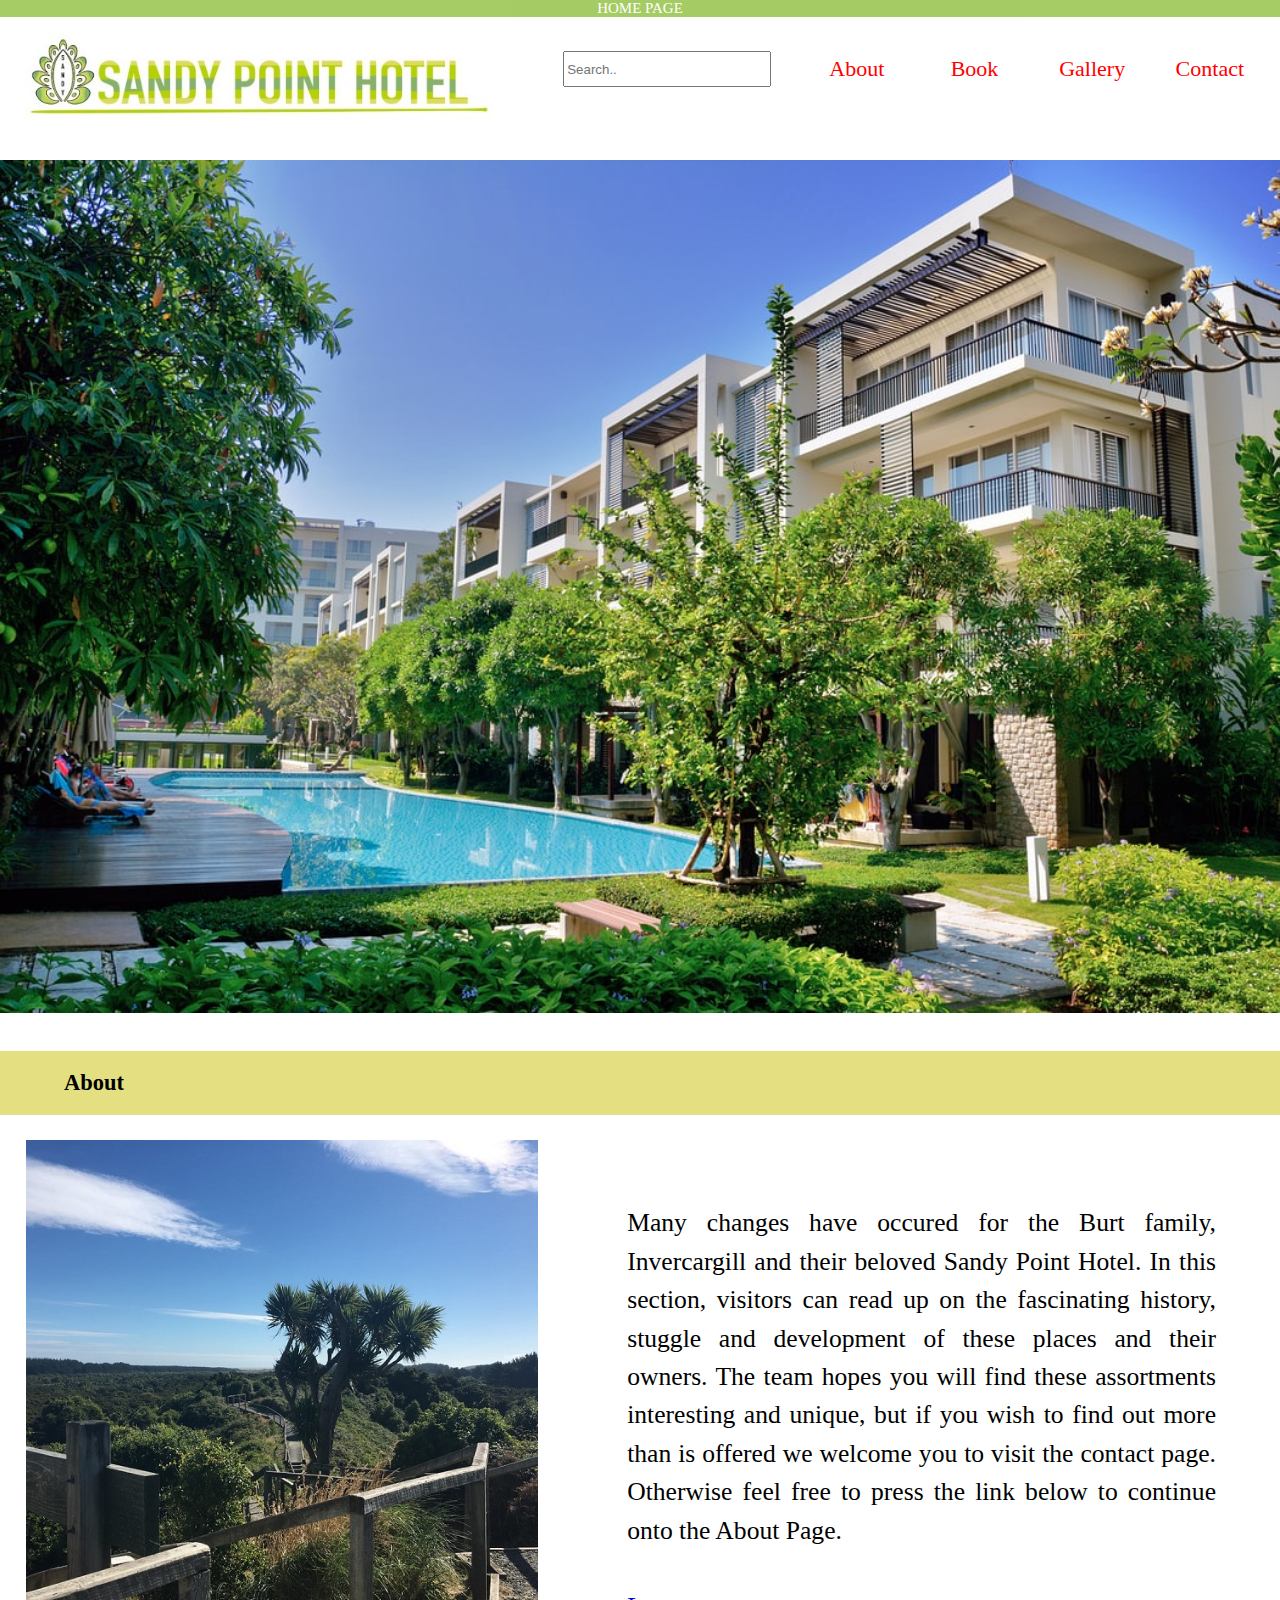
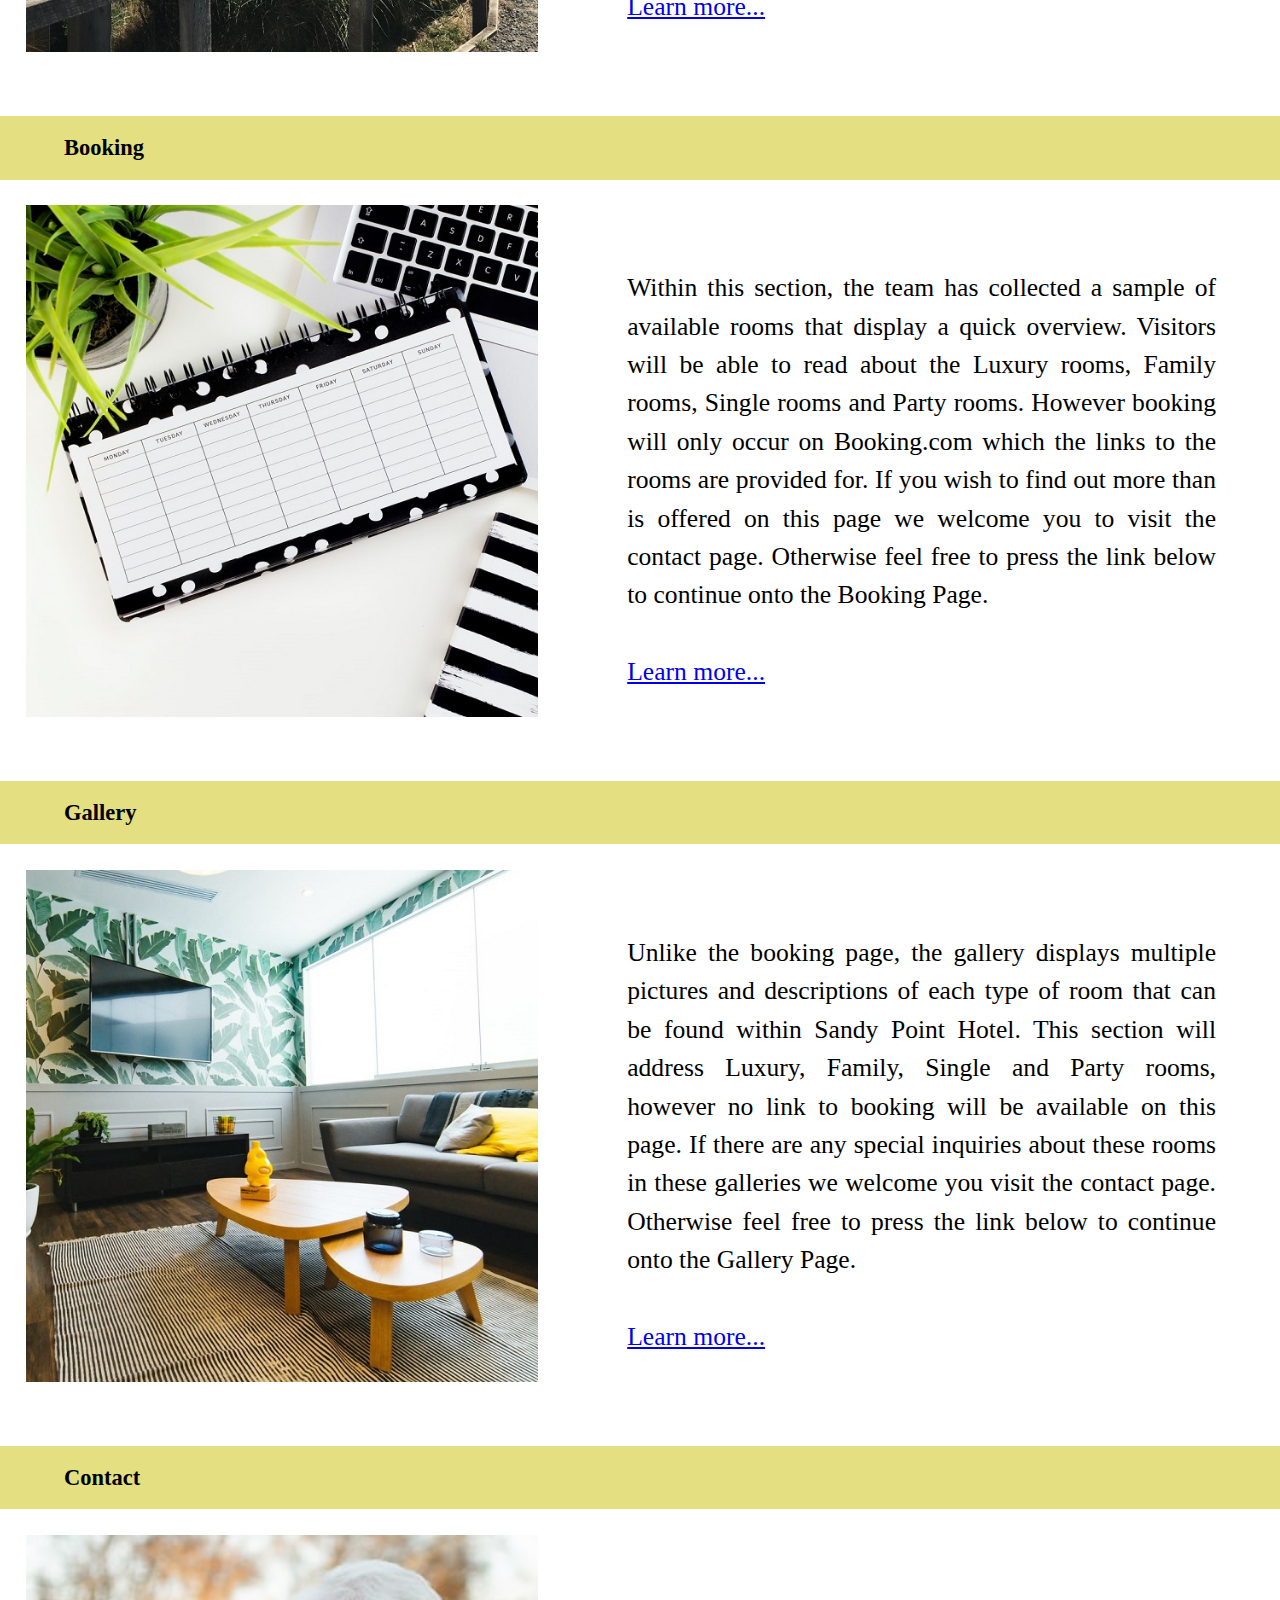
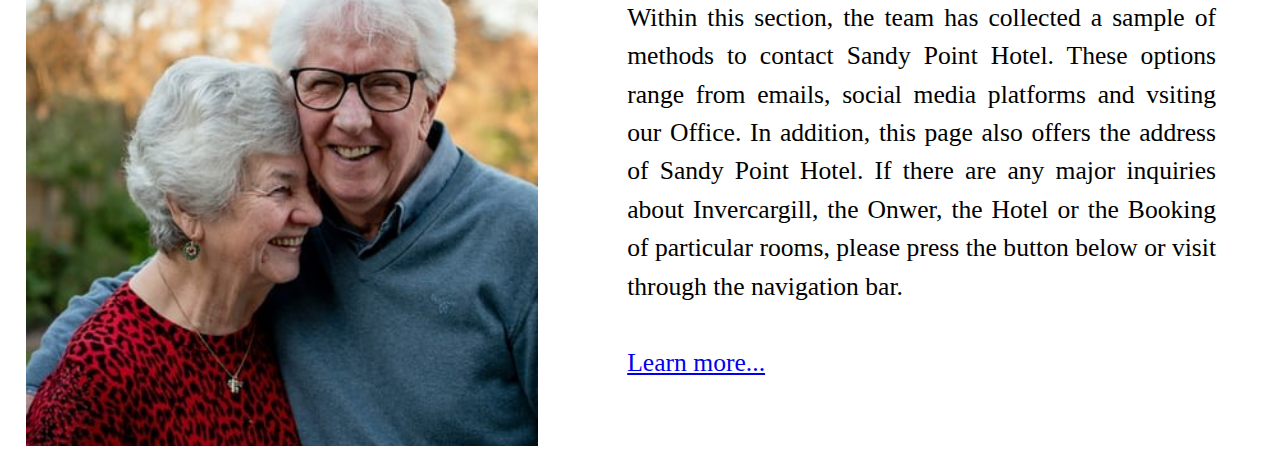
<file: index.html>
<!DOCTYPE html>
<html lang="en">
<head>
	<title> Sandy Point Hotel </title>
	<link rel="icon" href="logo.jpg">
	
	<link rel="stylesheet" type="text/css" href="index-design.css">
	<link rel="stylesheet" href="https://cdnjs.cloudflare.com/ajax/libs/font-awesome/4.7.0/css/font-awesome.min.css"> <!-- icon library w3schools -->
	
	<meta name="viewport" content= "width=device-width, initial-scale=1.0" />
	<meta charset="UTF-8">
	<meta name="author" content="J Steininger"> 
	<meta name="description" content="Sandy Point Hotel booking website">
	<meta name="keywords" content="hotel, sandy point, book">
</head>
<body>

	<div class="banner-image">
		<div class="banner-title" title = "Location on Website" > HOME PAGE </div> 
	<div class="banner-image">

	<div class="nav-logo-link"> 
		<a href="index.html" class="active"> <img alt="Sandy Point Logo" src="logo-artwork.jpg" title = "Home Page">  </a> <!-- https://www.tutorialspoint.com/How-to-use-an-image-as-a-link-in-HTML#:~:text=To%20use%20image%20as%20a,the%20URL%20of%20the%20image. -->
	</div>
	
	<div class="search-box"> <!-- https://www.w3schools.com/howto/howto_css_search_button.asp  *add button-->
		<form action="/action_page.php">
			<input type="text" id="search" name="search" placeholder="Search.." title = "Search Bar" ><br><br>
		</form>	
	</div> 
	
	<div id="ham-button">	
		<a href="javascript:void(0);" class="icon" onclick="myFunction()" title = "Navigation Bar" >
			<i class="fa fa-bars" style="font-size: 3.2em;" ></i>
		</a>
	</div>
	
	<div id="nav-link">
		<a href="about.html" title = "About Page" > About </a>
		<a href="book.html" title = "Booking Page" > Book </a>
		<a href="gallery.html" title = "Gallery Page" > Gallery </a>
		<a href="contact.html" title = "Contact Page" > Contact </a>
	</div>
	  
	
	<div class="banner-image">
		<img src="hotel-homepage.jfif" alt = "Picture of Sandy Point Hotel" title = "Image of Hotel">  
		
	</div>
	
	
	<div id="about-information">
		<div class="section-title">
			<h2> About </h2>
		</div>
		
		<div class="section-image">
			<img src="area-homepage.jpg" alt = "Picture of Sandy Point Surroundings" title = "About" >  
		</div>
		
		<div class="section-text">
    
			<p> 
                
                Many changes have occured for the Burt family, Invercargill and their beloved Sandy Point Hotel. In this section, visitors can read up on the fascinating history, stuggle and development of these places and their owners. The team  hopes you will find these assortments interesting and unique, but if you wish to find out more than is offered we welcome you to visit the contact page. Otherwise feel free to press the link below to continue onto the About Page.  
                <br> <br>  
			<a href="about.html"> Learn more... </a> </p>
		</div> 
	</div>
	
	
	<div id="booking-information">
		<div class="section-title">
			<h2> Booking </h2>
		</div>
		
		<div class="section-image">
			<img src="calender-homepage.jpg" alt = "Picture of Calender" title = "Booking" >  
		</div>
		
		<div class="section-text">
			<p> 
                Within this section, the team has collected a sample of available rooms that display a quick overview. Visitors will be able to read about the Luxury rooms, Family rooms, Single rooms and Party rooms. However booking will only occur on Booking.com which the links to the rooms are provided for. If you wish to find out more than is offered on this page we welcome you to visit the contact page. Otherwise feel free to press the link below to continue onto the Booking Page. 
                
                <br> <br> 
                
			<a href="book.html"> Learn more... </a> </p>
		</div> 
	</div>
	
	
  <div id="gallery-information">
		<div class="section-title">
			<h2> Gallery </h2>
		</div>
		
		<div class="section-image">
			<img src="room-homepage.jpg" alt = "Picture of a Single Room" title = "Gallery" >  
		</div>
		 
		
		<div class="section-text">
			<p> 
                Unlike the booking page, the gallery displays multiple pictures and descriptions of each type of room that can be found within Sandy Point Hotel. This section will address Luxury, Family, Single and Party rooms, however no link to booking will be available on this page. If there are any special inquiries about these rooms in these galleries we welcome you visit the contact page. Otherwise feel free to press the link below to continue onto the Gallery Page.  
                <br> <br> 
			
			<a href="gallery.html"> Learn more... </a> </p>
		</div> 
	</div>
	
	
	<div id="contact-information">
		<div class="section-title">
			<h2> Contact </h2>
		</div> 
		
		<div class="section-image">
			<img src="owner-homepage.jfif" alt = "Picture of Owners" title = "Contact" >  
		</div>
		
		<div class="section-text">
			<p> Within this section, the team has collected a sample of methods to contact Sandy Point Hotel. These options range from emails, social media platforms and vsiting our Office. In addition, this page also offers the address of Sandy Point Hotel. If there are any major inquiries about Invercargill, the Onwer, the Hotel or the Booking of particular rooms, please press the button below or visit through the navigation bar. 
                <br> <br> 
			<a href="contact.html"> Learn more... </a> </p>
		</div> 
	</div>

	<div id="return-button">
		<button onclick="topFunction()" id="scroll-button" title="Go to top">Top</button>
		
	</div> 

<script>
//https://www.w3schools.com/howto/howto_js_mobile_navbar.asp//
function myFunction() {
  var x = document.getElementById("nav-link");
  if (x.style.display === "block") {
    x.style.display = "none";
  } else {
    x.style.display = "block";
  }
}

// https://www.w3schools.com/howto/howto_js_scroll_to_top.asp // 

var mybutton = document.getElementById("scroll-button");

// When the user scrolls down 20px from the top of the document, show the button
window.onscroll = function() {scrollFunction()};


function scrollFunction() {
  if (document.body.scrollTop > 20 || document.documentElement.scrollTop > 20) {
    mybutton.style.display = "block";
  } else {
    mybutton.style.display = "none";
  }
}

// When the user clicks on the button, scroll to the top of the document
function topFunction() {
  document.body.scrollTop = 0;
  document.documentElement.scrollTop = 0;
}



</script>

</body>
</html>


<!-- Sample Reference of _item__ from ___website-name_____ link____ -->
</file>
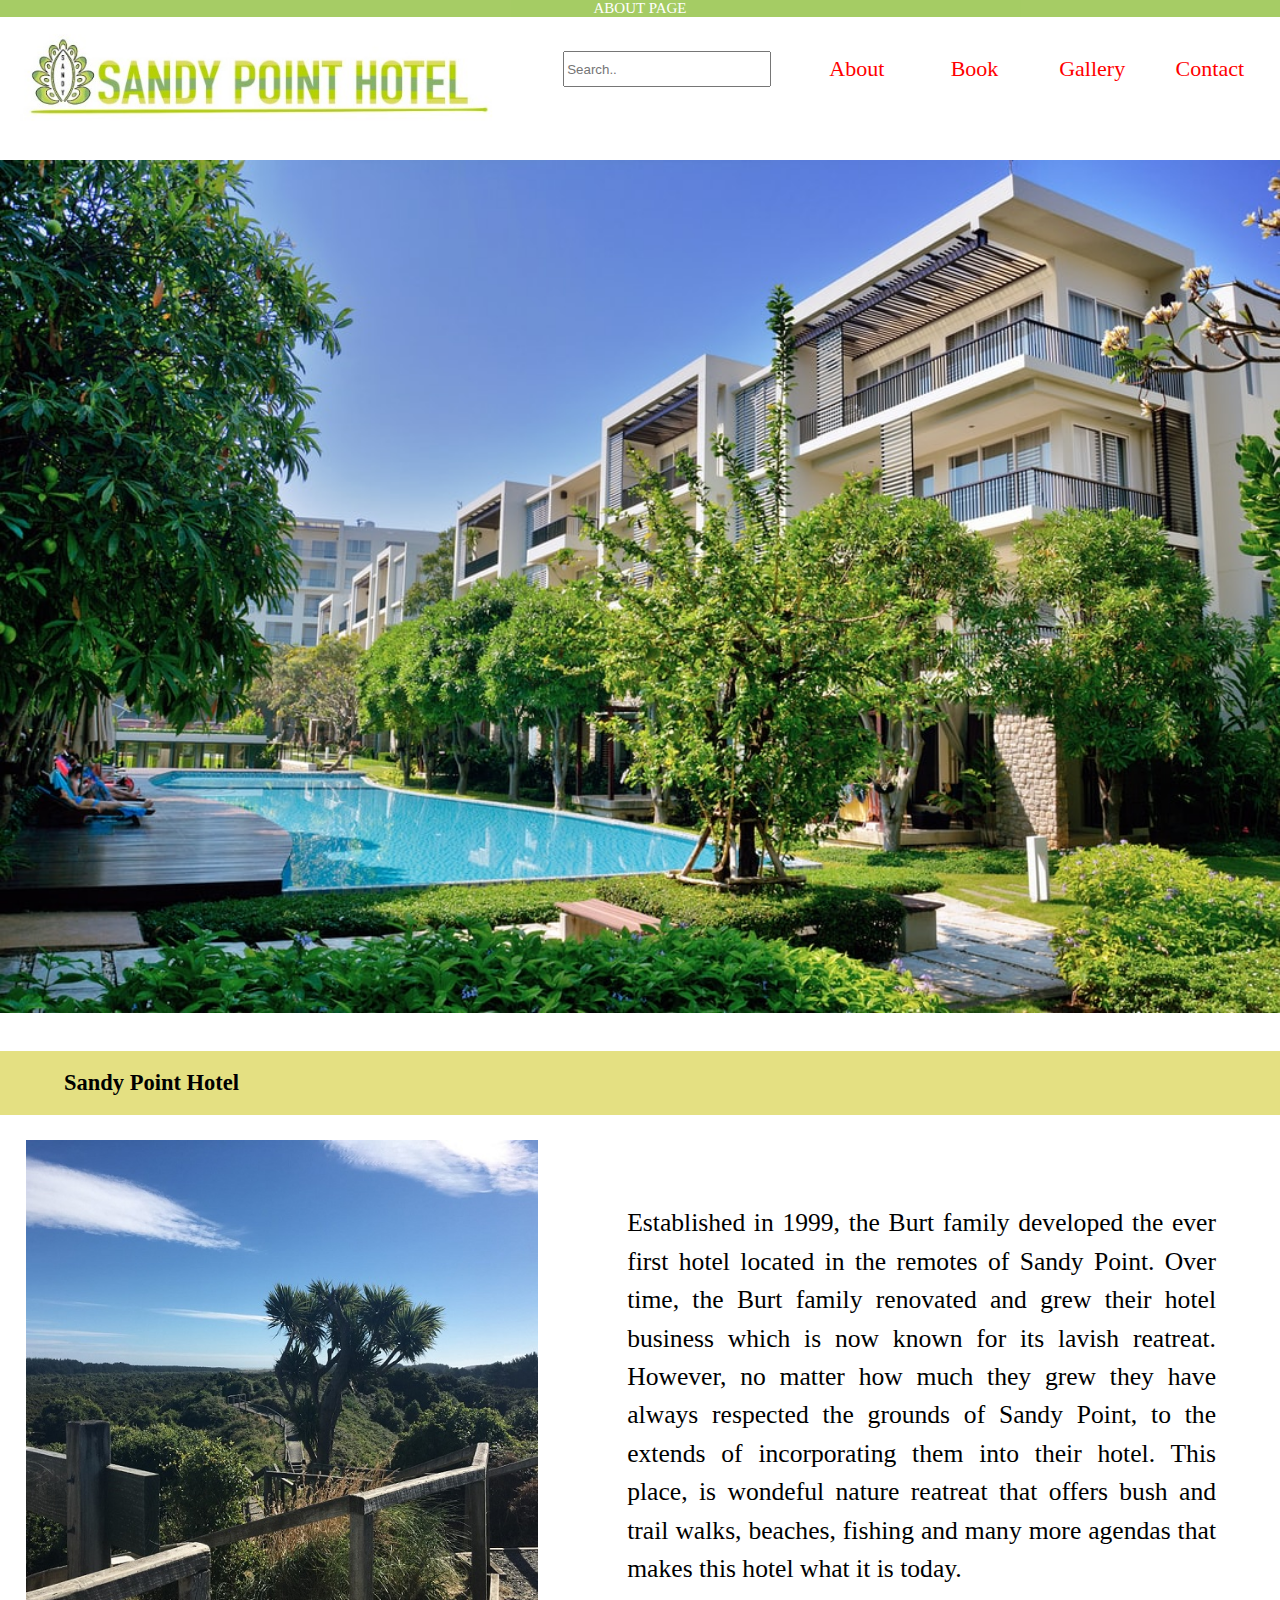
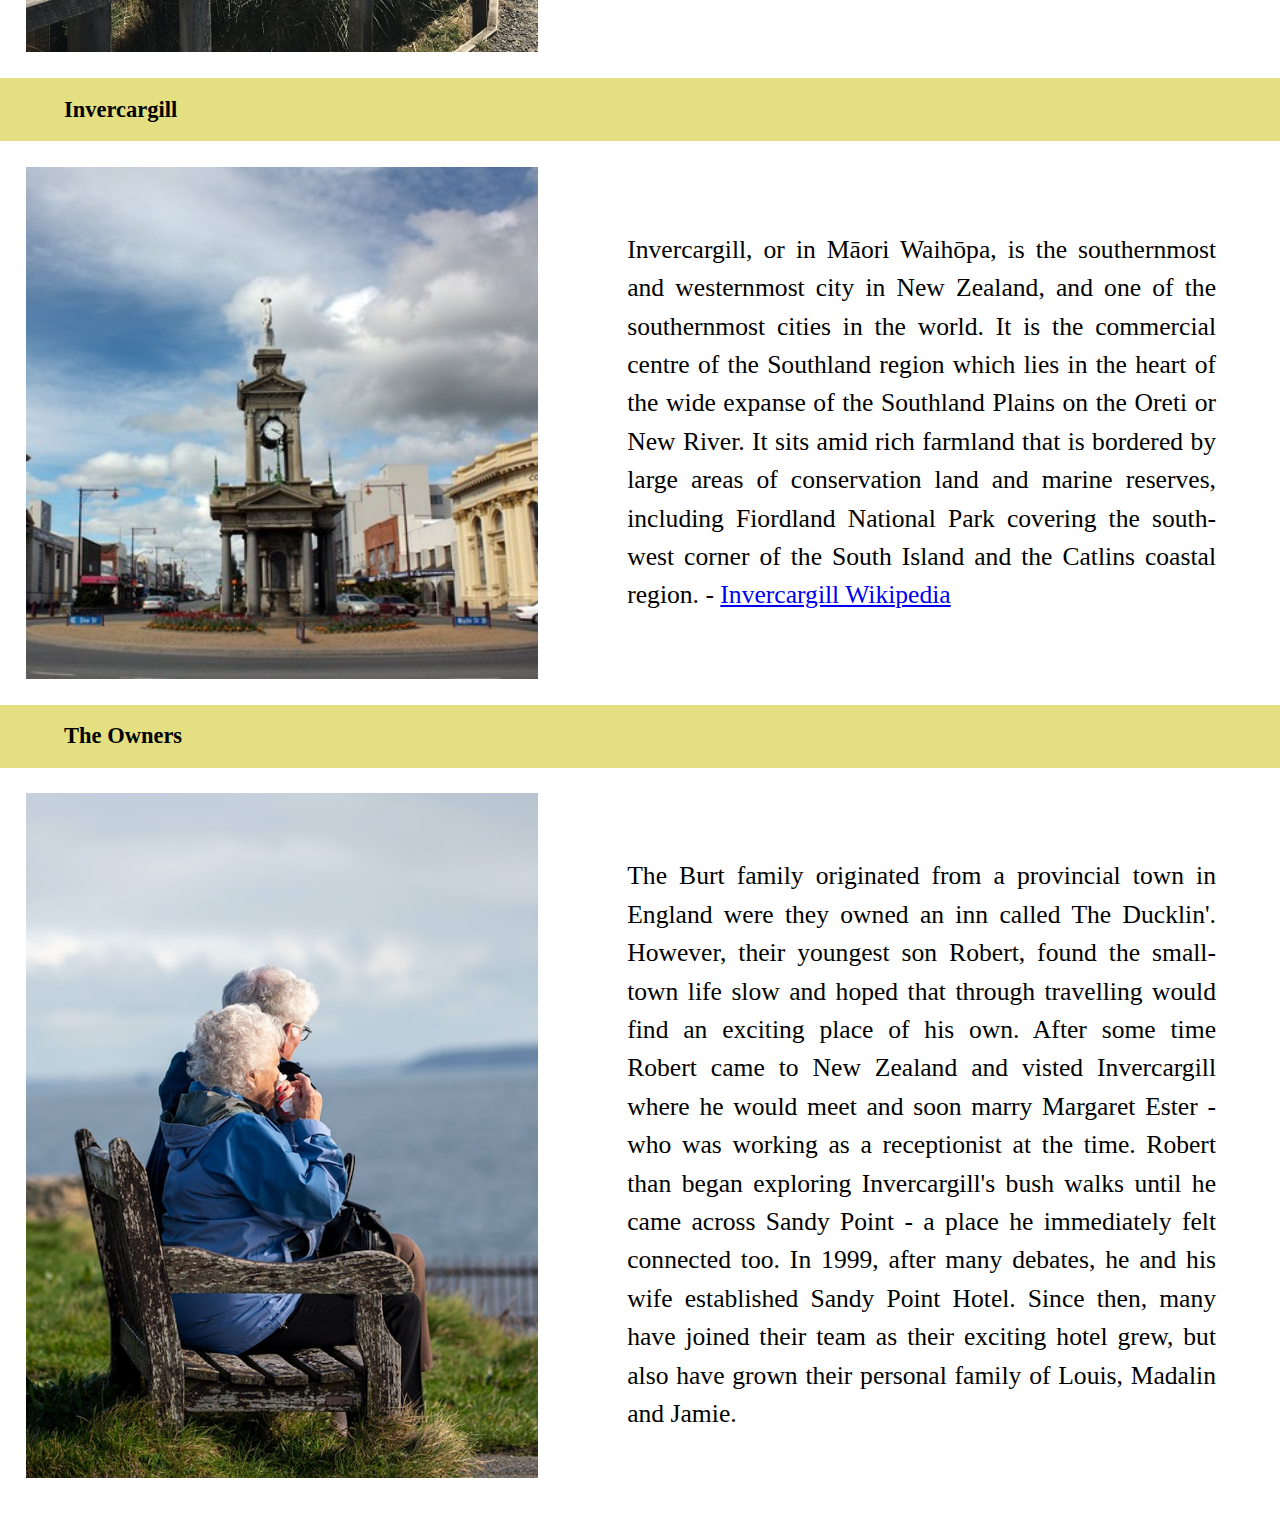
<file: about.html>
<!DOCTYPE html>
<html lang="en">
<head>
	<title> Sandy Point Hotel </title>
	<link rel="icon" href="logo.jpg">
	
	<link rel="stylesheet" type="text/css" href="index-design.css">
	<link rel="stylesheet" href="https://cdnjs.cloudflare.com/ajax/libs/font-awesome/4.7.0/css/font-awesome.min.css"> <!-- icon library w3schools -->
	
	<meta name="viewport" content= "width=device-width, initial-scale=1.0" />
	<meta charset="UTF-8">
	<meta name="author" content="J Steininger"> 
	<meta name="description" content="Sandy Point Hotel booking website">
	<meta name="keywords" content="hotel, sandy point, book">
</head>
<body>

	<div class="banner-image">
		<div class="banner-title" title = "Location on Website" > ABOUT PAGE </div> 
	<div class="banner-image">

	<div class="nav-logo-link"> 
		<a href="index.html" class="active"> <img alt="Sandy Point Logo" src="logo-artwork.jpg" title = "Home Page">  </a> <!-- https://www.tutorialspoint.com/How-to-use-an-image-as-a-link-in-HTML#:~:text=To%20use%20image%20as%20a,the%20URL%20of%20the%20image. -->
	</div>
	
	<div class="search-box"> <!-- https://www.w3schools.com/howto/howto_css_search_button.asp  *add button-->
		<form action="/action_page.php">
			<input type="text" id="search" name="search" placeholder="Search.." title = "Search Bar" ><br><br>
		</form>	
	</div> 
	
	<div id="ham-button">	
		<a href="javascript:void(0);" class="icon" onclick="myFunction()" title = "Navigation Bar" >
			<i class="fa fa-bars" style="font-size: 3.2em;" ></i>
		</a>
	</div>
	
	<div id="nav-link">
		<a href="about.html" title = "About Page" > About </a>
		<a href="book.html" title = "Booking Page" > Book </a>
		<a href="gallery.html" title = "Gallery Page" > Gallery </a>
		<a href="contact.html" title = "Contact Page" > Contact </a>
	</div>
	  
	
	<div class="banner-image">
		<img src="hotel-homepage.jfif" alt = "Picture of Sandy Point Hotel" title = "Image of Hotel">  
		
	</div>
	
	
	<div id="sandy-point-hotel">
		<div class="section-title">
			<h2> Sandy Point Hotel </h2>
		</div>
		
		<div class="section-image">
			<img src="area-homepage.jpg" alt = "Picture of Sandy Point Hotel" title = "Sandy Point Hotel" >  
		</div>
		
		<div class="section-text">
			<p> 
                Established in 1999, the Burt family developed the ever first hotel located in the remotes of Sandy Point. Over time, the Burt family renovated and grew their hotel business which is now known for its lavish reatreat. However, no matter how much they grew they have always respected the grounds of Sandy Point, to the extends of incorporating them into their hotel. This place, is wondeful nature reatreat that offers bush and trail walks, beaches, fishing and many more agendas that makes this hotel what it is today. 
			</p>
		</div> 
	</div>
	
	
	<div id="invercargill">
		<div class="section-title">
			<h2> Invercargill  </h2>
		</div>
		
		<div class="section-image">
			<img src="invercargill-about.jpg" alt = "Picture of Invercargill" title = "Invercargill" >  
		</div>
		
		<div class="section-text">
			<p> Invercargill, or in Māori Waihōpa, is the southernmost and westernmost city in New Zealand, and one of the southernmost cities in the world. It is the commercial centre of the Southland region which lies in the heart of the wide expanse of the Southland Plains on the Oreti or New River. It sits amid rich farmland that is bordered by large areas of conservation land and marine reserves, including Fiordland National Park covering the south-west corner of the South Island and the Catlins coastal region. - 
                <a href="https://en.wikipedia.org/wiki/Invercargill"> Invercargill Wikipedia </a> 
			 </p>
		</div> 
	</div>
	
	
  <div id="owners">
		<div class="section-title">
			<h2> The Owners </h2>
		</div>
		
		<div class="section-image">
			<img src="owner-original.jpg" alt = "Picture of Owners" title = "Owners" >  
		</div>
		 
		
		<div class="section-text">
			<p> 
                The Burt family originated from a provincial town in England were they owned an inn called The Ducklin'. However, their youngest son Robert, found the small-town life slow and hoped that through travelling would find an exciting place of his own. After some time Robert came to New Zealand and visted Invercargill where he would meet and soon marry Margaret Ester - who was working as a receptionist at the time. Robert than began exploring Invercargill's bush walks until he came across Sandy Point - a place he immediately felt connected too. In 1999, after many debates, he and his wife established Sandy Point Hotel. Since then, many have joined their team as their exciting hotel grew, but also have grown their personal family of Louis, Madalin and Jamie. 

			</p>
			
		</div> 
	</div>
	
	

	<div id="return-button">
		<button onclick="topFunction()" id="scroll-button" title="Go to top">Top</button>
		
	</div> 

<script>
//https://www.w3schools.com/howto/howto_js_mobile_navbar.asp//
function myFunction() {
  var x = document.getElementById("nav-link");
  if (x.style.display === "block") {
    x.style.display = "none";
  } else {
    x.style.display = "block";
  }
}

// https://www.w3schools.com/howto/howto_js_scroll_to_top.asp // 

var mybutton = document.getElementById("scroll-button");

// When the user scrolls down 20px from the top of the document, show the button
window.onscroll = function() {scrollFunction()};


function scrollFunction() {
  if (document.body.scrollTop > 20 || document.documentElement.scrollTop > 20) {
    mybutton.style.display = "block";
  } else {
    mybutton.style.display = "none";
  }
}

// When the user clicks on the button, scroll to the top of the document //
function topFunction() {
  document.body.scrollTop = 0;
  document.documentElement.scrollTop = 0;
}



</script>

</body>
</html>


<!-- Sample Reference of _item__ from ___website-name_____ link____ -->
</file>
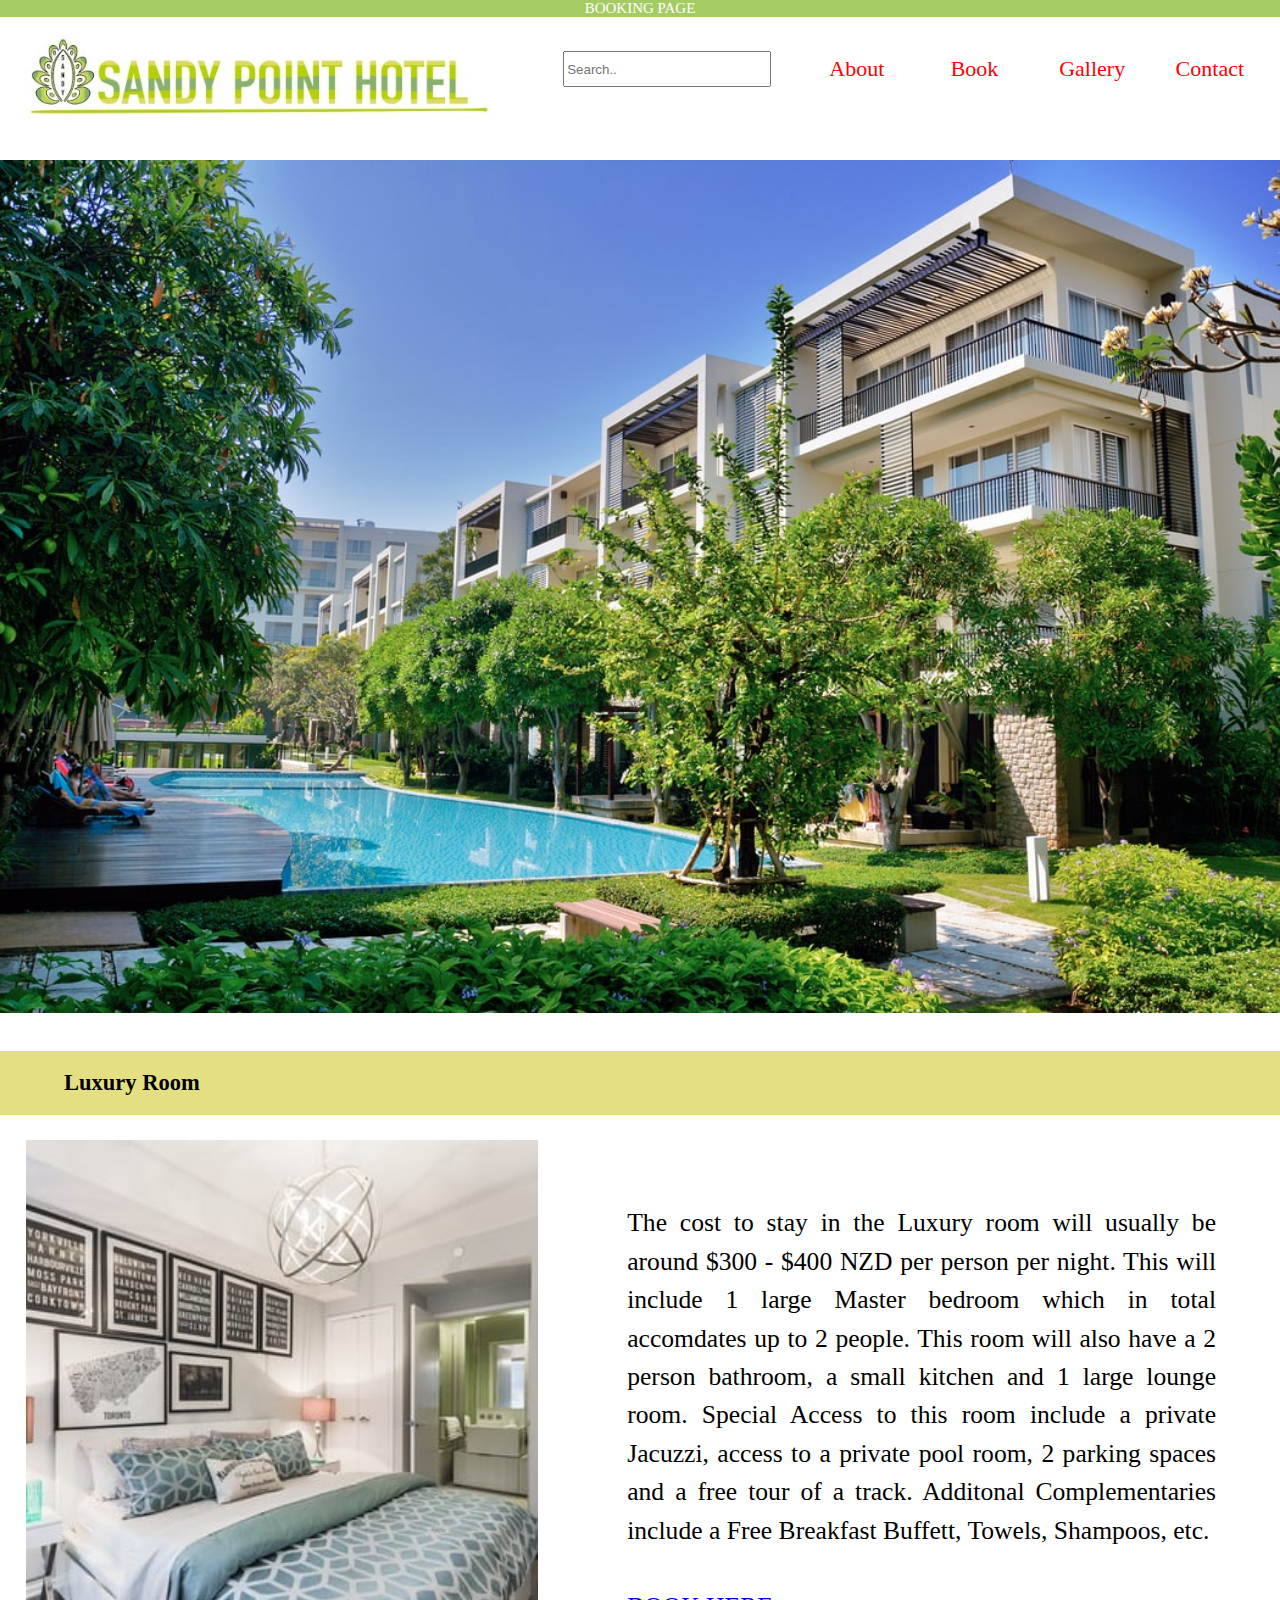
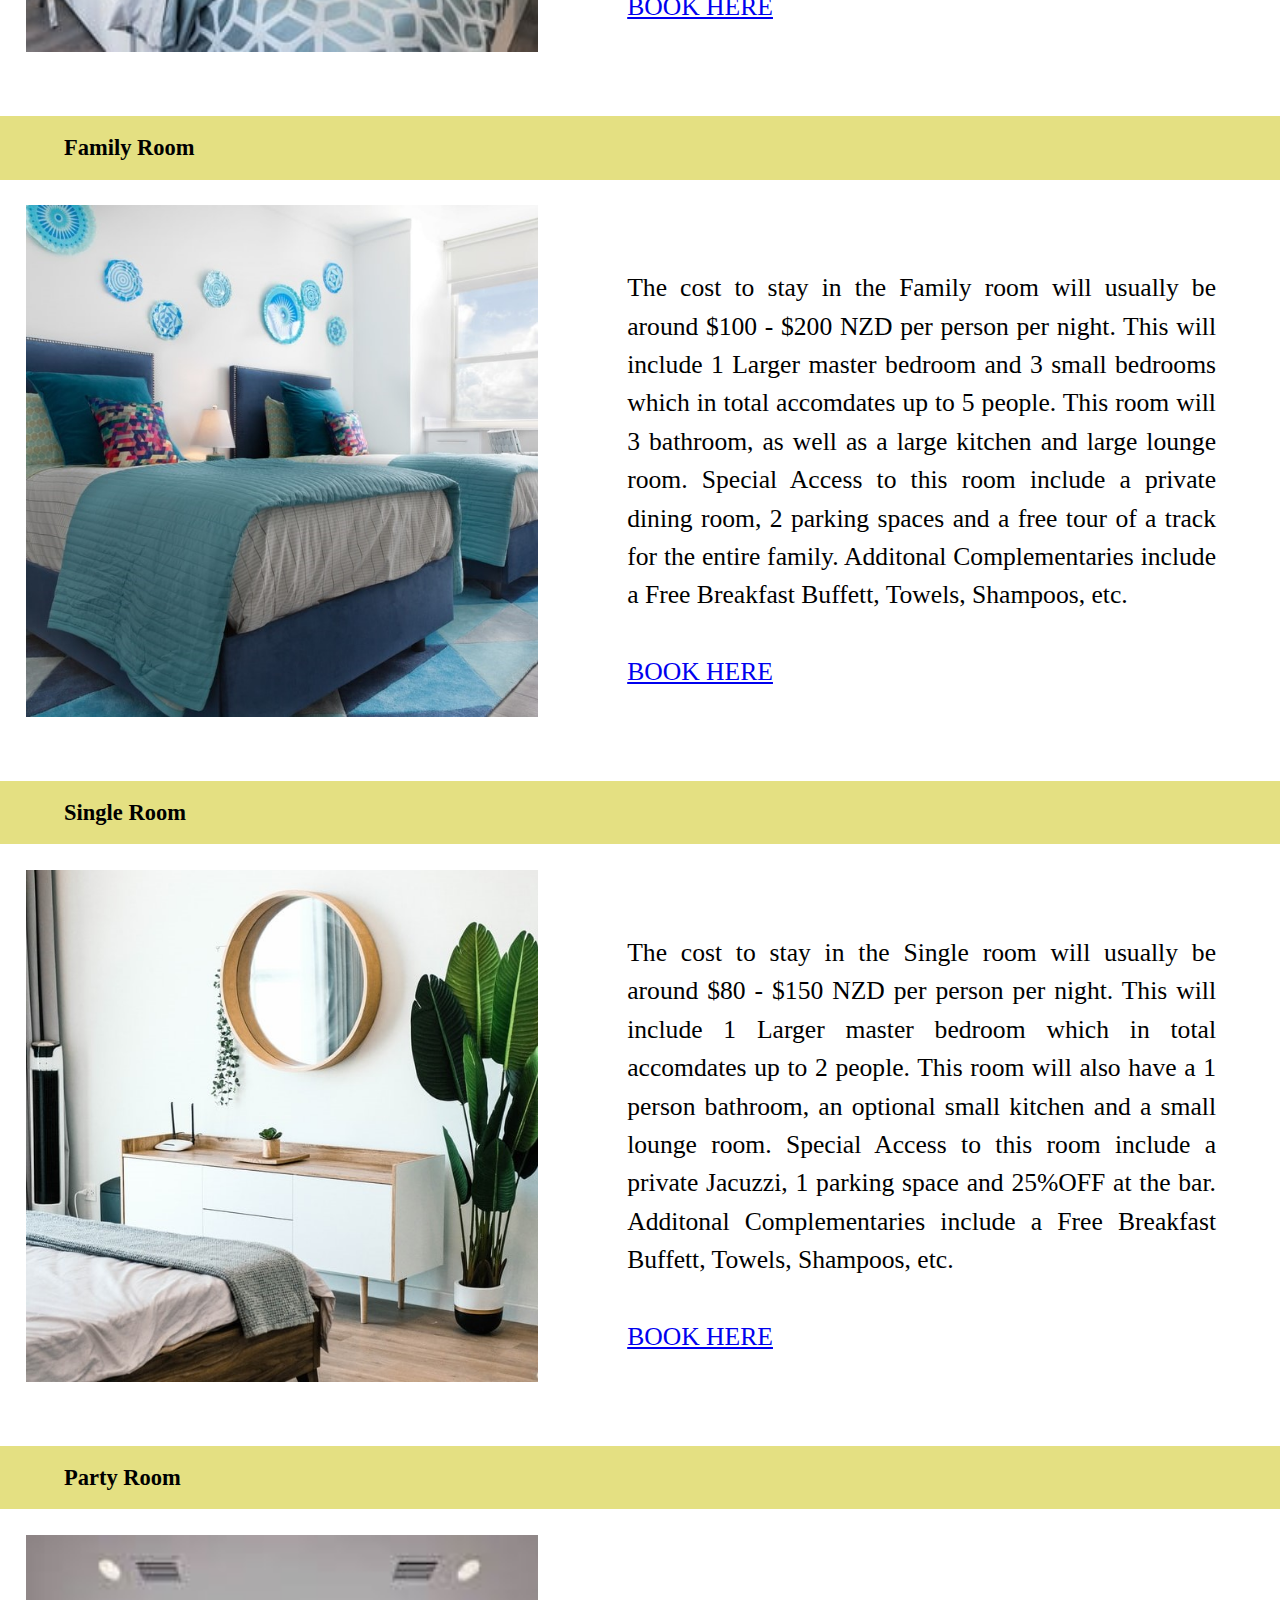
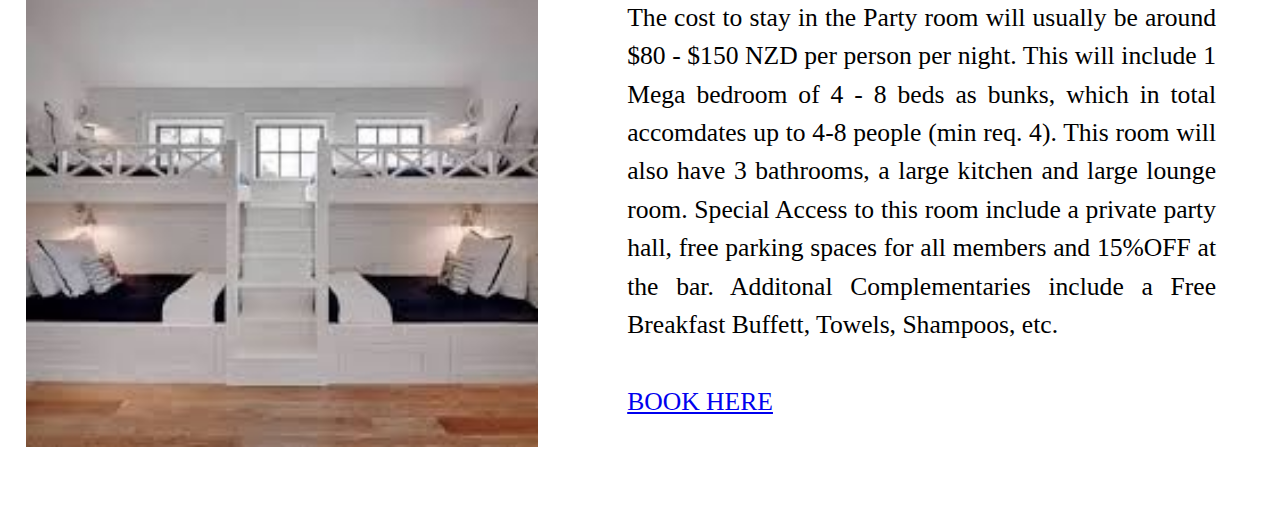
<file: book.html>
<!DOCTYPE html>
<html lang="en">
<head>
	<title> Sandy Point Hotel </title>
	<link rel="icon" href="logo.jpg">
	
	<link rel="stylesheet" type="text/css" href="index-design.css">
	<link rel="stylesheet" href="https://cdnjs.cloudflare.com/ajax/libs/font-awesome/4.7.0/css/font-awesome.min.css"> <!-- icon library w3schools -->
	
	<meta name="viewport" content= "width=device-width, initial-scale=1.0" />
	<meta charset="UTF-8">
	<meta name="author" content="J Steininger"> 
	<meta name="description" content="Sandy Point Hotel booking website">
	<meta name="keywords" content="hotel, sandy point, book">
</head>
<body>

	<div class="banner-image">
		<div class="banner-title" title = "Location on Website" > BOOKING PAGE </div> 
	<div class="banner-image">

	<div class="nav-logo-link"> 
		<a href="index.html" class="active"> <img alt="Sandy Point Logo" src="logo-artwork.jpg" title = "Home Page">  </a> <!-- https://www.tutorialspoint.com/How-to-use-an-image-as-a-link-in-HTML#:~:text=To%20use%20image%20as%20a,the%20URL%20of%20the%20image. -->
	</div>
	
	<div class="search-box"> <!-- https://www.w3schools.com/howto/howto_css_search_button.asp  *add button-->
		<form action="/action_page.php">
			<input type="text" id="search" name="search" placeholder="Search.." title = "Search Bar" ><br><br>
		</form>	
	</div> 
	
	<div id="ham-button">	
		<a href="javascript:void(0);" class="icon" onclick="myFunction()" title = "Navigation Bar" >
			<i class="fa fa-bars" style="font-size: 3.2em;" ></i>
		</a>
	</div>
	
	<div id="nav-link">
		<a href="about.html" title = "About Page" > About </a>
		<a href="book.html" title = "Booking Page" > Book </a>
		<a href="gallery.html" title = "Gallery Page" > Gallery </a>
		<a href="contact.html" title = "Contact Page" > Contact </a>
	</div>
	  
	
	<div class="banner-image">
		<img src="hotel-homepage.jfif" alt = "Picture of Sandy Point Hotel" title = "Image of Hotel">  
		
	</div>
	
	
	<div id="lux-room">
		<div class="section-title">
			<h2> Luxury Room </h2>
		</div>
		
		<div class="section-image">
			<img src="bedroom-4-luxury.jpg" alt = "Picture of Luxury Room" title = "Luxury Room" >  
		</div>
		
		<div class="section-text">
            <p>
                The cost to stay in the Luxury room will usually be around $300 - $400 NZD per person per night. This will include 1 large Master bedroom which in total accomdates up to 2 people. This room will also have a 2 person bathroom, a small kitchen and 1 large lounge room. Special Access to this room include a private Jacuzzi, access to a private pool room, 2 parking spaces and a free tour of a track. Additonal Complementaries include a Free Breakfast Buffett, Towels, Shampoos, etc. 
                
                <br> <br> 
            <a href="https://www.booking.com/"> BOOK HERE </a> </p> 

		</div> 
	</div>
	
	
	<div id="fam-room">
		<div class="section-title">
			<h2> Family Room </h2>
		</div>
		
		<div class="section-image">
			<img src="bedroom-7-family.jpg" alt = "Picture of Family Room" title = "Family Room" >  
		</div>
		
		<div class="section-text">
			<p> 
                
                The cost to stay in the Family room will usually be around $100 - $200 NZD per person per night. This will include 1 Larger master bedroom and 3 small bedrooms which in total accomdates up to 5 people. This room will 3 bathroom, as well as a large kitchen and large lounge room. Special Access to this room include a private dining room, 2 parking spaces and a free tour of a track for the entire family. Additonal Complementaries include a Free Breakfast Buffett, Towels, Shampoos, etc.  
           
            <br> <br> 
            <a href="https://www.booking.com/"> BOOK HERE </a> </p>
			
		</div> 
	</div>
	
	
  <div id="single-room">
		<div class="section-title">
			<h2> Single Room </h2>
		</div>
		
		<div class="section-image">
			<img src="bedroom-1-single.jpg" alt = "Picture of a Single Room" title = "Single Room" >  
		</div>
		 
		
		<div class="section-text">
			<p> 
                
                The cost to stay in the Single room will usually be around $80 - $150 NZD per person per night. This will include 1 Larger master bedroom which in total accomdates up to 2 people. This room will also have a 1 person bathroom, an optional small kitchen and a small lounge room. Special Access to this room include a private Jacuzzi, 1 parking space and 25%OFF at the bar. Additonal Complementaries include a Free Breakfast Buffett, Towels, Shampoos, etc. 
            <br> <br> 
            <a href="https://www.booking.com/"> BOOK HERE </a> </p>
		</div> 
	</div>
	
	
	<div id="party-room">
		<div class="section-title">
			<h2> Party Room </h2>
		</div> 
		
		<div class="section-image">
			<img src="bedroom-6-party.jpg" alt = "Picture of Party Room" title = "Party Room" >  
		</div>
		
		<div class="section-text">
			<p> 
                
                The cost to stay in the Party room will usually be around $80 - $150 NZD per person per night. This will include 1 Mega bedroom of 4 - 8 beds as bunks, which in total accomdates up to 4-8 people (min req. 4). This room will also have 3 bathrooms, a large kitchen and large lounge room. Special Access to this room include a private party hall, free parking spaces for all members and 15%OFF at the bar. Additonal Complementaries include a Free Breakfast Buffett, Towels, Shampoos, etc. 
			<br>  <br> 
            <a href="https://www.booking.com/"> BOOK HERE </a> </p>
		</div> 
	</div>

	<div id="return-button">
		<button onclick="topFunction()" id="scroll-button" title="Go to top">Top</button>
		
	</div> 

<script>
//https://www.w3schools.com/howto/howto_js_mobile_navbar.asp//
function myFunction() {
  var x = document.getElementById("nav-link");
  if (x.style.display === "block") {
    x.style.display = "none";
  } else {
    x.style.display = "block";
  }
}

// https://www.w3schools.com/howto/howto_js_scroll_to_top.asp // 

var mybutton = document.getElementById("scroll-button");

// When the user scrolls down 20px from the top of the document, show the button
window.onscroll = function() {scrollFunction()};


function scrollFunction() {
  if (document.body.scrollTop > 20 || document.documentElement.scrollTop > 20) {
    mybutton.style.display = "block";
  } else {
    mybutton.style.display = "none";
  }
}

// When the user clicks on the button, scroll to the top of the document
function topFunction() {
  document.body.scrollTop = 0;
  document.documentElement.scrollTop = 0;
}



</script>

</body>
</html>


<!-- Sample Reference of _item__ from ___website-name_____ link____ -->
</file>
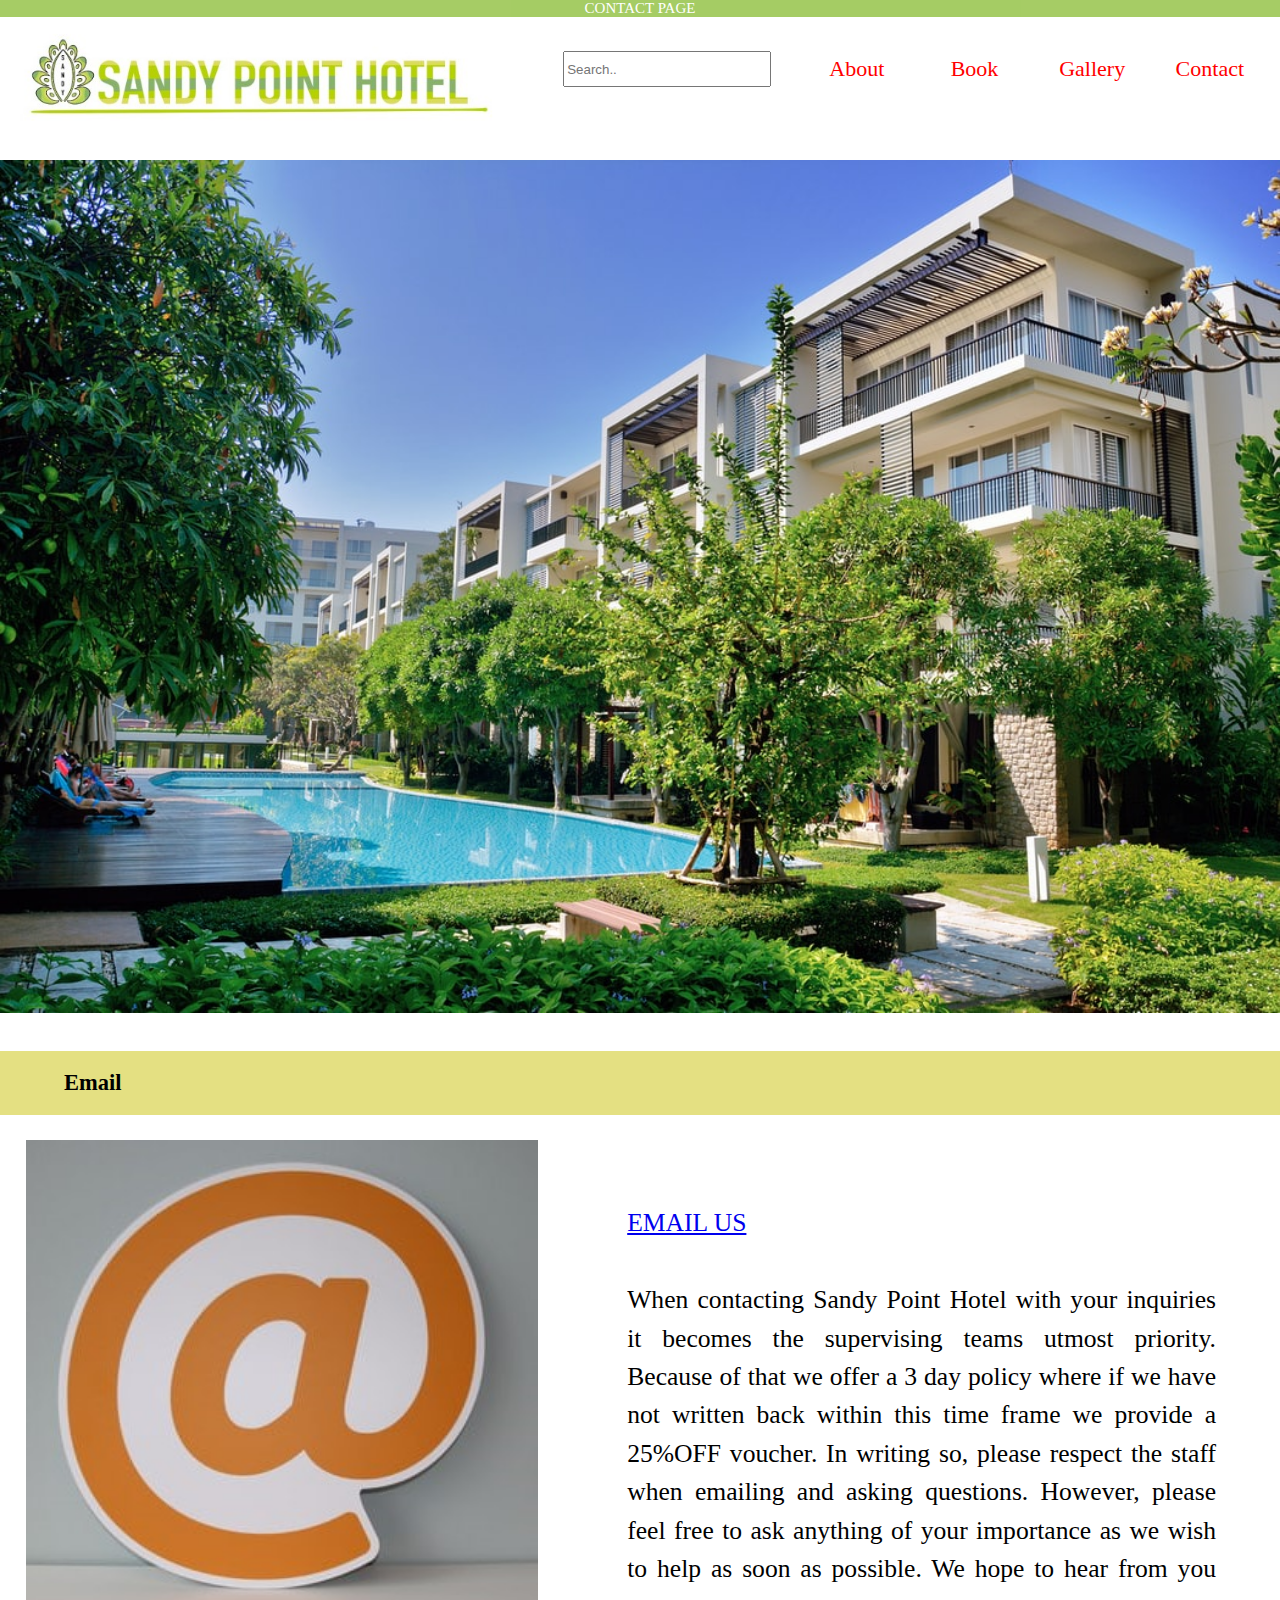
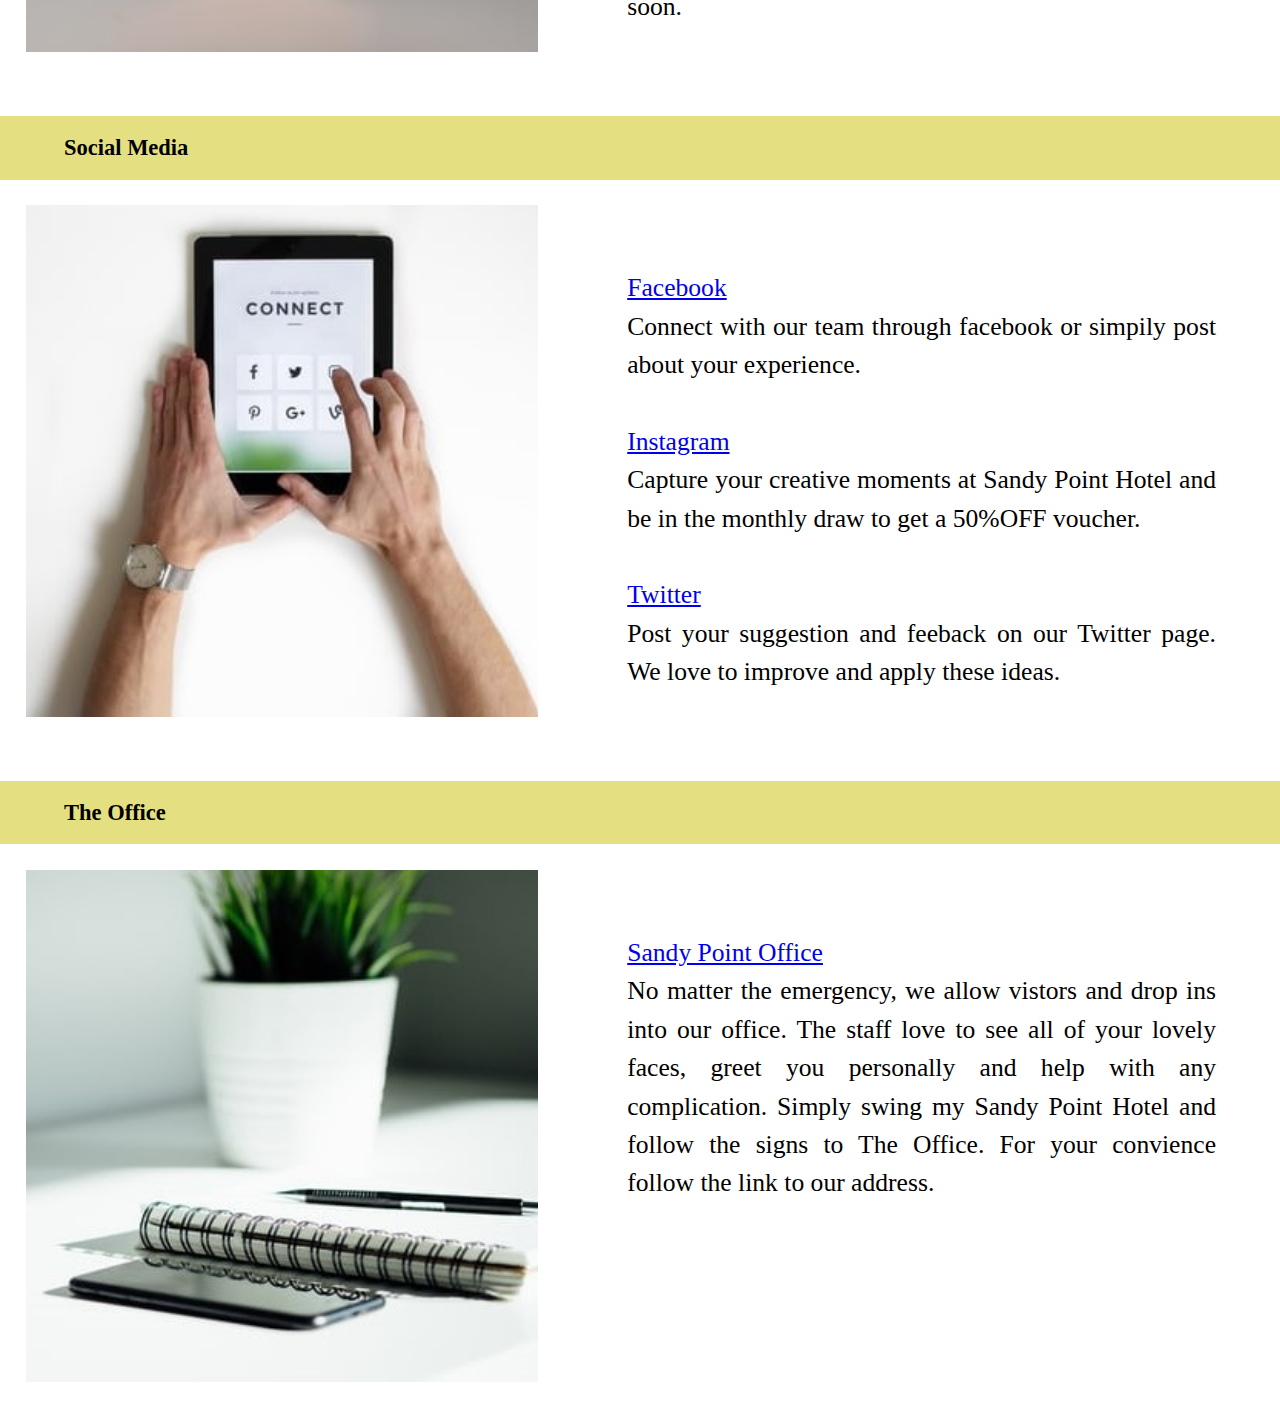
<file: contact.html>
<!DOCTYPE html>
<html lang="en">
<head>
	<title> Sandy Point Hotel </title>
	<link rel="icon" href="logo.jpg">
	
	<link rel="stylesheet" type="text/css" href="index-design.css">
	<link rel="stylesheet" href="https://cdnjs.cloudflare.com/ajax/libs/font-awesome/4.7.0/css/font-awesome.min.css"> <!-- icon library w3schools -->
	
	<meta name="viewport" content= "width=device-width, initial-scale=1.0" />
	<meta charset="UTF-8">
	<meta name="author" content="J Steininger"> 
	<meta name="description" content="Sandy Point Hotel booking website">
	<meta name="keywords" content="hotel, sandy point, book">
</head>
<body>

	<div class="banner-image">
		<div class="banner-title" title = "Location on Website" > CONTACT PAGE </div> 
	<div class="banner-image">

	<div class="nav-logo-link"> 
		<a href="index.html" class="active"> <img alt="Sandy Point Logo" src="logo-artwork.jpg" title = "Home Page">  </a> <!-- https://www.tutorialspoint.com/How-to-use-an-image-as-a-link-in-HTML#:~:text=To%20use%20image%20as%20a,the%20URL%20of%20the%20image. -->
	</div>
	
	<div class="search-box"> <!-- https://www.w3schools.com/howto/howto_css_search_button.asp  *add button-->
		<form action="/action_page.php">
			<input type="text" id="search" name="search" placeholder="Search.." title = "Search Bar" ><br><br>
		</form>	
	</div> 
	
	<div id="ham-button">	
		<a href="javascript:void(0);" class="icon" onclick="myFunction()" title = "Navigation Bar" >
			<i class="fa fa-bars" style="font-size: 3.2em;" ></i>
		</a>
	</div>
	
	<div id="nav-link">
		<a href="about.html" title = "About Page" > About </a>
		<a href="book.html" title = "Booking Page" > Book </a>
		<a href="gallery.html" title = "Gallery Page" > Gallery </a>
		<a href="contact.html" title = "Contact Page" > Contact </a>
	</div>
	  
	
	<div class="banner-image">
		<img src="hotel-homepage.jfif" alt = "Picture of Sandy Point Hotel" title = "Image of Hotel">  
		
	</div>
	
	
	<div id="email">
		<div class="section-title">
			<h2> Email </h2>
		</div>
		
		<div class="section-image">
			<img src="contact-email.jpg" alt = "Picture of Mailing" title = "Email" >  
		</div>
		
		<div class="section-text">
			<p> 
                 <a href="mailto:SandyPointHotel@example.com"> EMAIL US </a> <br> <br> 
                
                When contacting Sandy Point Hotel with your inquiries it becomes the supervising  teams utmost priority. Because of that we offer a 3 day policy where if we have not written back within this time frame we provide a 25%OFF voucher. In writing so, please respect the staff when emailing and asking questions. However, please feel free to ask anything of your importance as we wish to help as soon as possible. We hope to hear from you soon. 
                
           </p> 
		</div> 
	</div>
	
	
	<div id="socail-media">
		<div class="section-title">
			<h2> Social Media </h2>
		</div>
		
		<div class="section-image">
			<img src="contact-social.jpg" alt = "Picture of Soical Media Platforms " title = "Social Media" >  
		</div>
		
		<div class="section-text">
           
			<p> 
                <a href="https://www.facebook.com"> Facebook    </a> <br> 
                Connect with our team through facebook or simpily post about your experience. 
                
               
                <br> <br> 
               <a href="https://www.instagram.com"> Instagram    </a>  <br> 
                Capture your creative moments at Sandy Point Hotel and be in the monthly draw to get a 50%OFF voucher.  
                
                    <br> <br>  
                <a href=" https://twitter.com"> Twitter </a>  <br>    
                
                Post your suggestion and feeback on our Twitter page. We love to improve and apply these ideas.  
              
            </p> 
            
		</div> 
	</div>
	
	
  <div id="office">
		<div class="section-title">
			<h2> The Office </h2>
		</div>
		
		<div class="section-image">
			<img src="contact-office.jpg" alt = "Picture of SP Office" title = "SP Office" >  
		</div>
		 
		
		<div class="section-text">
			<p> 
                <a href="https://www.google.com/maps/place/Sandy+Point,+Invercargill+9879,+New+Zealand/@-46.4843761,168.2860552,14.45z/data=!4m5!3m4!1s0xa9d2c10d881f83af:0x500ef8684798750!8m2!3d-46.4821057!4d168.2989491"> Sandy Point Office </a> <br>
                
                No matter the emergency, we allow vistors and drop ins into our office. The staff love to see all of your lovely faces, greet you personally and help with any complication. Simply swing my Sandy Point Hotel and follow the signs to The Office. For your convience follow the link to our address.  
                
              
            </p>
		</div> 
	</div>
	


	<div id="return-button">
		<button onclick="topFunction()" id="scroll-button" title="Go to top">Top</button>
		
	</div> 

<script>
//https://www.w3schools.com/howto/howto_js_mobile_navbar.asp//
function myFunction() {
  var x = document.getElementById("nav-link");
  if (x.style.display === "block") {
    x.style.display = "none";
  } else {
    x.style.display = "block";
  }
}

// https://www.w3schools.com/howto/howto_js_scroll_to_top.asp // 

var mybutton = document.getElementById("scroll-button");

// When the user scrolls down 20px from the top of the document, show the button
window.onscroll = function() {scrollFunction()};


function scrollFunction() {
  if (document.body.scrollTop > 20 || document.documentElement.scrollTop > 20) {
    mybutton.style.display = "block";
  } else {
    mybutton.style.display = "none";
  }
}

// When the user clicks on the button, scroll to the top of the document
function topFunction() {
  document.body.scrollTop = 0;
  document.documentElement.scrollTop = 0;
}



</script>

</body>
</html>


<!-- Sample Reference of _item__ from ___website-name_____ link____ -->
</file>
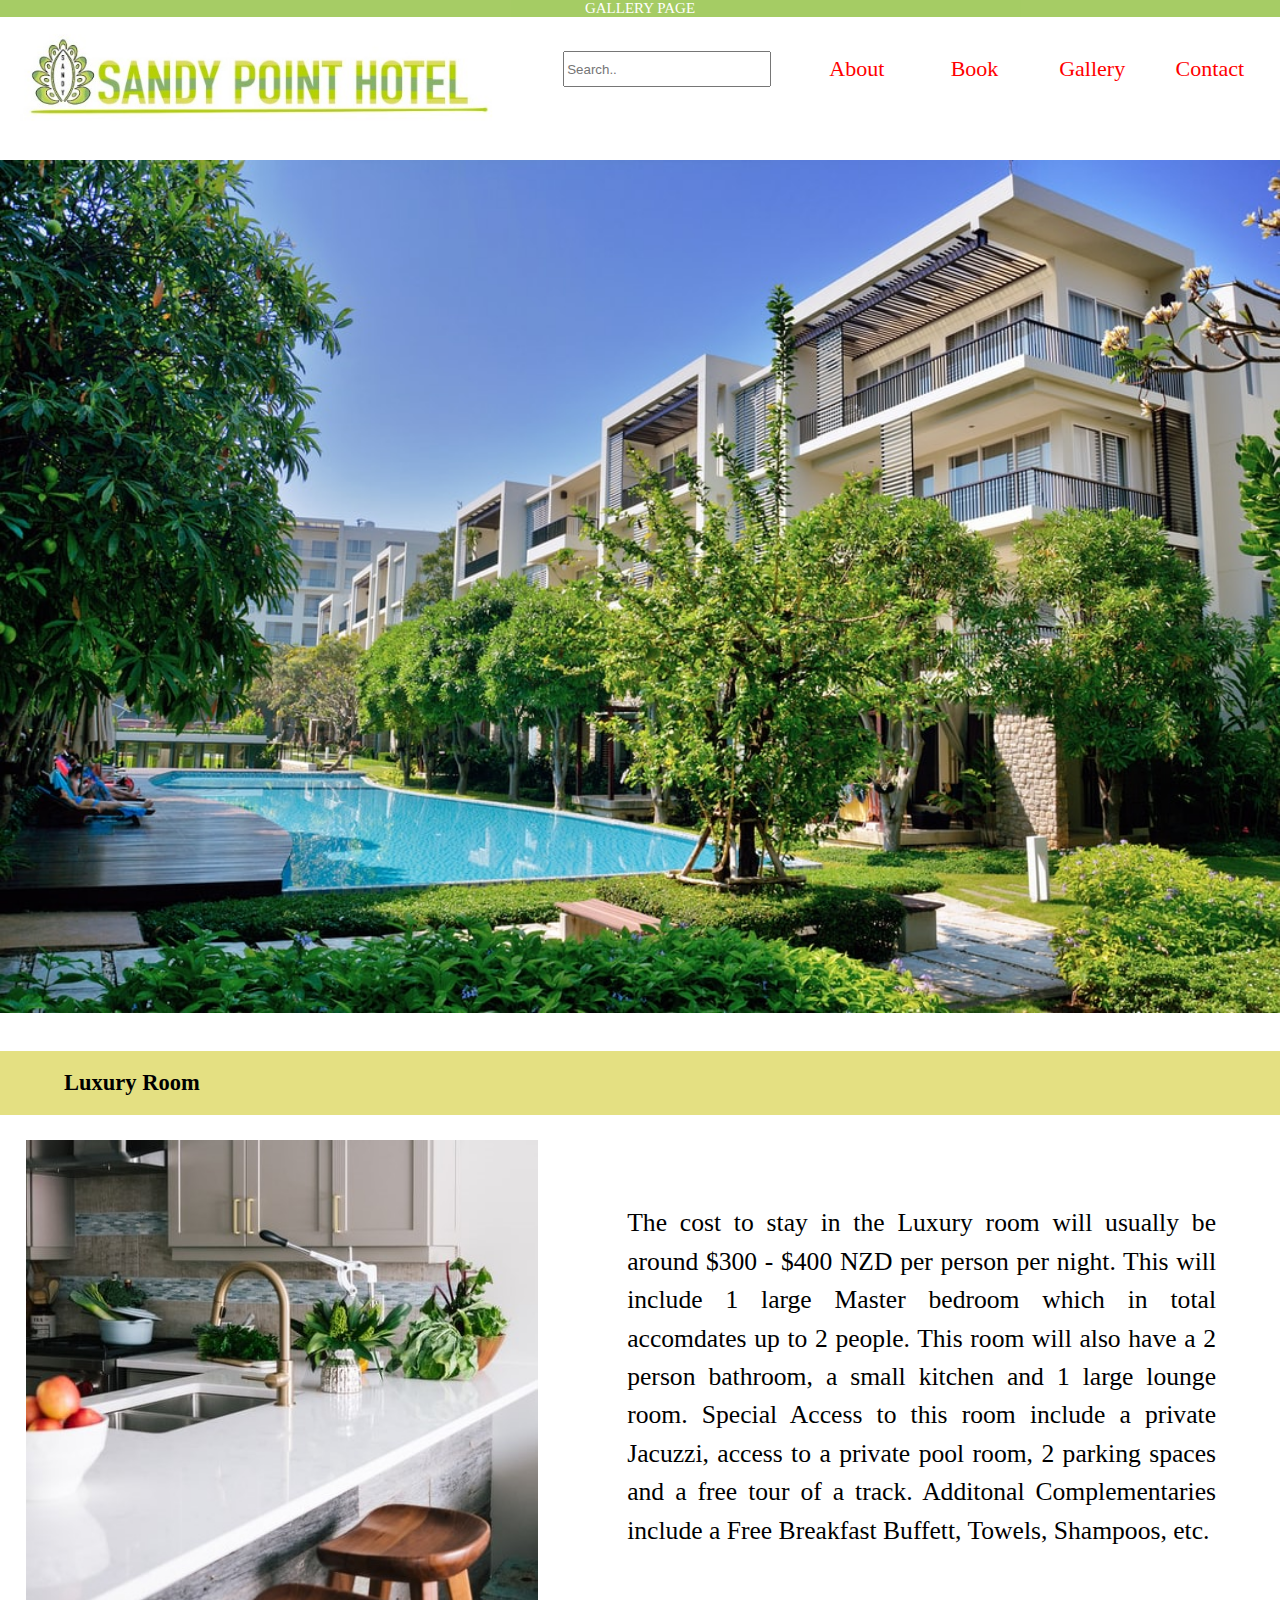
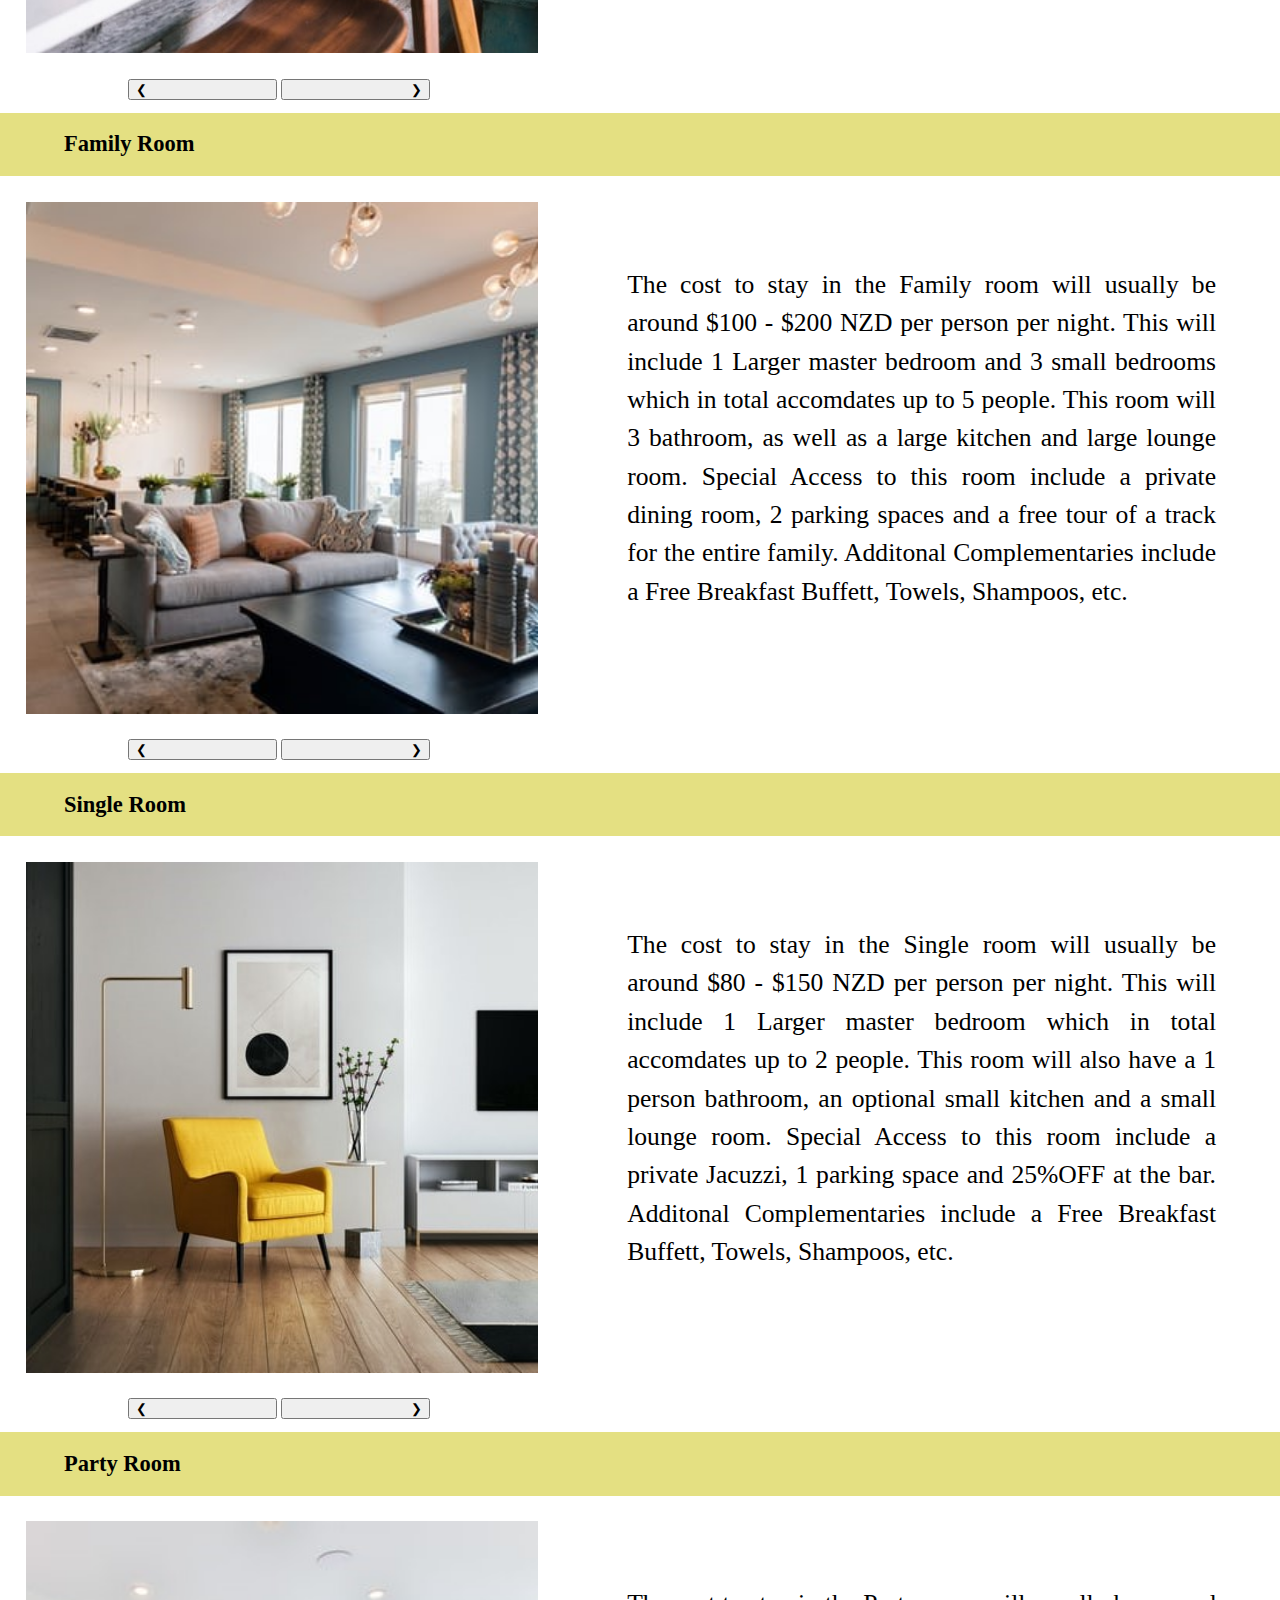
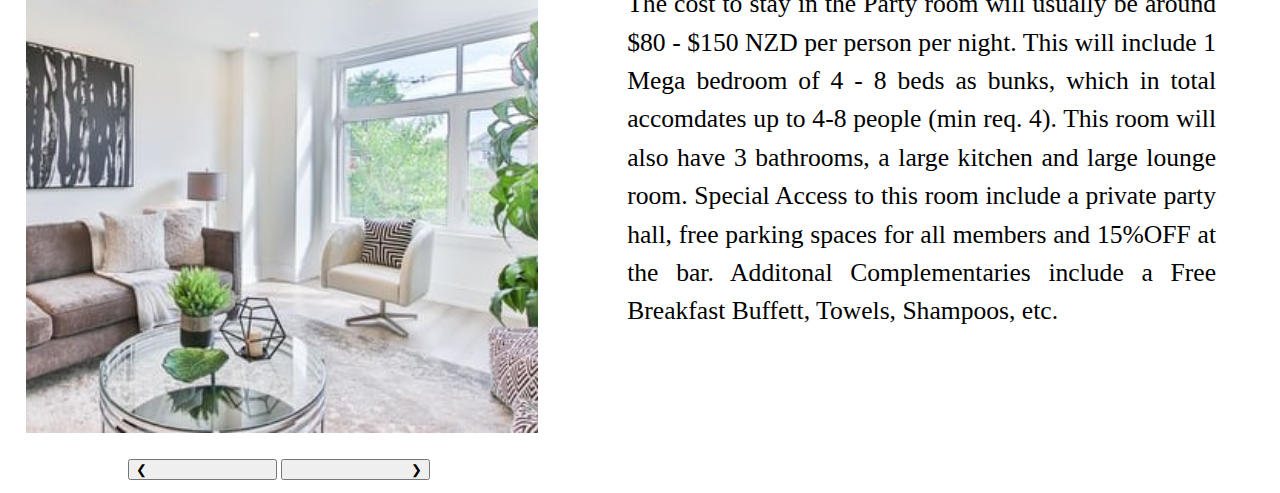
<file: gallery.html>
<!DOCTYPE html>
<html lang="en">
<head>
	<title> Sandy Point Hotel </title>
	<link rel="icon" href="logo.jpg">
	
	<link rel="stylesheet" type="text/css" href="index-design.css">
	<link rel="stylesheet" href="https://cdnjs.cloudflare.com/ajax/libs/font-awesome/4.7.0/css/font-awesome.min.css"> <!-- icon library w3schools -->
	
	<meta name="viewport" content= "width=device-width, initial-scale=1.0" />
	<meta charset="UTF-8">
	<meta name="author" content="J Steininger"> 
	<meta name="description" content="Sandy Point Hotel booking website">
	<meta name="keywords" content="hotel, sandy point, book">
</head>
<body>

	<div class="banner-image">
		<div class="banner-title" title = "Location on Website" > GALLERY PAGE </div> 
	<div class="banner-image">

	<div class="nav-logo-link"> 
		<a href="index.html" class="active"> <img alt="Sandy Point Logo" src="logo-artwork.jpg" title = "Home Page">  </a> <!-- https://www.tutorialspoint.com/How-to-use-an-image-as-a-link-in-HTML#:~:text=To%20use%20image%20as%20a,the%20URL%20of%20the%20image. -->
	</div>
	
	<div class="search-box"> <!-- https://www.w3schools.com/howto/howto_css_search_button.asp  *add button-->
		<form action="/action_page.php">
			<input type="text" id="search" name="search" placeholder="Search.." title = "Search Bar" ><br><br>
		</form>	
	</div> 
	
	<div id="ham-button">	
		<a href="javascript:void(0);" class="icon" onclick="myFunction()" title = "Navigation Bar" >
			<i class="fa fa-bars" style="font-size: 3.2em;" ></i>
		</a>
	</div>
	
	<div id="nav-link">
		<a href="about.html" title = "About Page" > About </a>
		<a href="book.html" title = "Booking Page" > Book </a>
		<a href="gallery.html" title = "Gallery Page" > Gallery </a>
		<a href="contact.html" title = "Contact Page" > Contact </a>
	</div>
	  
	
	<div class="banner-image">
		<img src="hotel-homepage.jfif" alt = "Picture of Sandy Point Hotel" title = "Image of Hotel">  
		
	</div>
	
	<!-- Start Here -->
	
	<div id="lux-gallery">
		<div class="section-title">
			<h2> Luxury Room </h2>
		</div>
		
		<div class="section-image"> 
			<img class="galleryA" src="galleryA-1.jpg" >
			<img class="galleryA" src="galleryA-2.jpg" >
			<img class="galleryA" src="galleryA-3.jpg">
		</div>
			
		
		<div class="section-text">
			<p> The cost to stay in the Luxury room will usually be around $300 - $400 NZD per person per night. This will include 1 large Master bedroom which in total accomdates up to 2 people. This room will also have a 2 person bathroom, a small kitchen and 1 large lounge room. Special Access to this room include a private Jacuzzi, access to a private pool room, 2 parking spaces and a free tour of a track. Additonal Complementaries include a Free Breakfast Buffett, Towels, Shampoos, etc. 
            
			</p>
		</div> 
		
		<div class="slide-show"> 
			<button class="left" onclick="plusDivsA(-1)">&#10094;</button>
			<button class="right" onclick="plusDivsA(1)">&#10095;</button>
		</div>
		
	</div>
	
	
	<div id="fam-gallery">
		<div class="section-title">
			<h2> Family Room </h2>
		</div>
		
		<div class="section-image"> 
			<img class="galleryB" src="galleryB-1.jpg" >
			<img class="galleryB" src="galleryB-2.jpg" >
			<img class="galleryB" src="galleryB-3.jpg">
		</div>
			
		
		<div class="section-text">
			<p> The cost to stay in the Family room will usually be around $100 - $200 NZD per person per night. This will include 1 Larger master bedroom and 3 small bedrooms which in total accomdates up to 5 people. This room will 3 bathroom, as well as a large kitchen and large lounge room. Special Access to this room include a private dining room, 2 parking spaces and a free tour of a track for the entire family. Additonal Complementaries include a Free Breakfast Buffett, Towels, Shampoos, etc. 
			</p>
		</div> 
		
		<div class="slide-show"> 
			<button class="left" onclick="plusDivsB(-1)">&#10094;</button>
			<button class="right" onclick="plusDivsB(1)">&#10095;</button>
		</div>
		
	</div>
	
	
  <div id="single-gallery">
		<div class="section-title">
			<h2> Single Room </h2>
		</div>
		
		<div class="section-image"> 
			<img class="galleryC" src="galleryC-1.jpg" >
			<img class="galleryC" src="galleryC-2.jpg" >
			<img class="galleryC" src="galleryC-3.jpg">
		</div>
			
		
		<div class="section-text">
			<p> The cost to stay in the Single room will usually be around $80 - $150 NZD per person per night. This will include 1 Larger master bedroom which in total accomdates up to 2 people. This room will also have a 1 person bathroom, an optional small kitchen and a small lounge room. Special Access to this room include a private Jacuzzi, 1 parking space and 25%OFF at the bar. Additonal Complementaries include a Free Breakfast Buffett, Towels, Shampoos, etc. 
			</p>
		</div> 
		
		<div class="slide-show"> 
			<button class="left" onclick="plusDivsC(-1)">&#10094;</button>
			<button class="right" onclick="plusDivsC(1)">&#10095;</button>
		</div>
	</div>
	
	
	<div id="party-gallery">
		<div class="section-title">
			<h2> Party Room </h2>
		</div> 
		
		<div class="section-image"> 
			<img class="galleryD" src="galleryD-1.jpg" >
			<img class="galleryD" src="galleryD-2.jpg" >
			<img class="galleryD" src="galleryD-3.jpg">
		</div>
			
		
		<div class="section-text">
			<p>  The cost to stay in the Party room will usually be around $80 - $150 NZD per person per night. This will include 1 Mega bedroom of 4 - 8 beds as bunks, which in total accomdates up to 4-8 people (min req. 4). This room will also have 3 bathrooms, a large kitchen and large lounge room. Special Access to this room include a private party hall, free parking spaces for all members and 15%OFF at the bar. Additonal Complementaries include a Free Breakfast Buffett, Towels, Shampoos, etc. 
			</p>
		</div> 
		
		<div class="slide-show"> 
			<button class="left" onclick="plusDivsD(-1)">&#10094;</button>
			<button class="right" onclick="plusDivsD(1)">&#10095;</button>
		</div>
	</div>

	<div id="return-button">
		<button onclick="topFunction()" id="scroll-button" title="Go to top">Top</button>
		
	</div> 

	<!-- Start Here -->
	
	
	
<script>
//https://www.w3schools.com/howto/howto_js_mobile_navbar.asp//
function myFunction() {
  var x = document.getElementById("nav-link");
  if (x.style.display === "block") {
    x.style.display = "none";
  } else {
    x.style.display = "block";
  }
}

// https://www.w3schools.com/howto/howto_js_scroll_to_top.asp // 

var mybutton = document.getElementById("scroll-button");

// When the user scrolls down 20px from the top of the document, show the button
window.onscroll = function() {scrollFunction()};


function scrollFunction() {
  if (document.body.scrollTop > 20 || document.documentElement.scrollTop > 20) {
    mybutton.style.display = "block";
  } else {
    mybutton.style.display = "none";
  }
}

// When the user clicks on the button, scroll to the top of the document
function topFunction() {
  document.body.scrollTop = 0;
  document.documentElement.scrollTop = 0;
}

// --------------------------------------------------- https://www.w3schools.com/w3css/w3css_slideshow.asp ---------------//


// Gallery A // 
var slideIndexA = 1;
showDivsA(slideIndexA);

function plusDivsA(n) {
  showDivsA(slideIndexA += n);
}

function showDivsA(n) {
  var i;
  var x = document.getElementsByClassName("galleryA");
  if (n > x.length) {slideIndexA = 1}
  if (n < 1) {slideIndexA = x.length}
  for (i = 0; i < x.length; i++) {
    x[i].style.display = "none";  
  }
  x[slideIndexA-1].style.display = "block";  
}

// Gallery B // 
var slideIndexB = 1;
showDivsB(slideIndexB);

function plusDivsB(n) {
  showDivsB(slideIndexB += n);
}

function showDivsB(n) {
  var i;
  var x = document.getElementsByClassName("galleryB");
  if (n > x.length) {slideIndexB = 1}
  if (n < 1) {slideIndexB = x.length}
  for (i = 0; i < x.length; i++) {
    x[i].style.display = "none";  
  }
  x[slideIndexB-1].style.display = "block";  
}

// Gallery C // 
var slideIndexC = 1;
showDivsC(slideIndexC);

function plusDivsC(n) {
  showDivsC(slideIndexC += n);
}

function showDivsC(n) {
  var i;
  var x = document.getElementsByClassName("galleryC");
  if (n > x.length) {slideIndexC = 1}
  if (n < 1) {slideIndexC = x.length}
  for (i = 0; i < x.length; i++) {
    x[i].style.display = "none";  
  }
  x[slideIndexC-1].style.display = "block";  
}

// Gallery D // 
var slideIndexD = 1;
showDivsD(slideIndexD);

function plusDivsD(n) {
  showDivsD(slideIndexD += n);
}

function showDivsD(n) {
  var i;
  var x = document.getElementsByClassName("galleryD");
  if (n > x.length) {slideIndexD = 1}
  if (n < 1) {slideIndexD = x.length}
  for (i = 0; i < x.length; i++) {
    x[i].style.display = "none";  
  }
  x[slideIndexD-1].style.display = "block";  
}

</script>

</body>
</html>


<!-- Sample Reference of _item__ from ___website-name_____ link____ -->
</file>
<file: index-design.css>
body { 
	margin:0; 
	padding:0;
}  


.nav-logo-link img {
	padding-top: 3%; 
	width:100%;

}


.search-box {
	float: left;
	max-width: 30%;
	padding-top:3%;
	padding-left:2%; 
}

.search-box input[type="text"]{
	width:100%;
	width: 200px; 
	height: 30px;
}



/* Hide the links inside the navigation menu (except for logo/home) */
#nav-link {
	display: none;
	padding-top: 71px;
}

/* Style navigation menu links */
#nav-link a {
  color: red;
  padding: 30px;
  text-decoration: none;
  font-size: 20px;
  display: block;
}

/* Logo hover */
#nav-link a:hover {
  background-color: #9CC754;
  opacity: 0.8;
  color: red;
}

/* Style the hamburger menu */
#ham-button a.icon {
	float: right; 
	margin: 8px;
	color: white;
	background: yellow;
}

#ham-button a:hover {
  background-color: #9CC754;
  color: yellow;
  opacity: 0.9;
} 

/* End of code for Navigation Menu - Start Headin and Image */ 

.banner-image img {
	width: 100%;
	display: block;
	padding-bottom: 3%; 
}

.banner-title { 
	display: inline-block; 
    opacity: 0.9; 
	background-color: #9cc754; 
	position: fixed; 
	font-size: 15px; 
	border: none;
	outline: none;
	color: white;
	width: 100%; 
	text-align: center; 
    padding: 0; 

		
} 
	

	

/* Information Images */ 

.section-image img {
	width: 90%;
	display: block;
	padding-left: 2%; 
	padding-right: 2%;
	padding-top: 2%; 
	margin-left: auto;
	margin-right: auto;
	
	
}

.section-title{
	width: 100%; 
	float: left;  
	padding-left: 5%; 
	margin: 0; 
	display: inline-block; 
	font-size: 15px; 
	background-color: #e4e082; 
	text-align: left;
	
}

.section-text {
	padding-left: 5%; 
	padding-right: 5%; 
	padding-bottom: 3%; 
	text-align: justify;
	text-justify: inter-word;
	line-height: 1.5;
}

/* Design layout W3 schoool help */ 
#scroll-button{
  display: none;
  position: fixed;
  bottom: 0px;
  right: 0px;
  font-size: 15px;
  border: none;
  outline: none;
  background-color: #9cc754;
  color: white;
  cursor: pointer;
  width: 100%; 
  padding: 1%;
  opacity: 0.6; 
 
  
}

#scroll-button:hover {
  background-color: yellow;
  
}

.slide-show { 
	float: left;
	width: 100%; 
	text-align: center; 
	padding-bottom: 1%; 
		
		
	} 
	
.left { 
	padding-right: 10%; 
	display: inline-blcok; 
	
}

.right { 
	padding-left: 10%; 
	
}
	
	

/*desktop version */
@media (min-width:834px) {
	
	.nav-logo-link {
		max-width: 42%;	
		float: left; 
	}
	
	.nav-logo-link img{
		padding-top: 4%; 
		width:100%;
	}
	
	.search-box {
		max-width: 40%;
		float: left;
		padding-top:4%;	
	}
	.search-box input[type="text"]{
		width:100%;
		width: 200px; 
		height: 30px;
	}
	
	
	#nav-link { 
		display: inline-block; 
		float: right; 
		width: 28%;
		padding-left: 1%; 
		padding-top: 2.5%; 
		padding-right: 0.5%; 
		padding-bottom:1%; 
	} 
	
	#nav-link a { 
		margin: 1%; 
		width: 40%;
		display: inline-block; 
		font-size: 20px; 
		text-align: center;  
		text-decoration: none; 
		padding: 1%; 
	} 
	
	#nav-link a:hover {
	  background: #9CC754;
      opacity: 0.8; 
	  color: red;
	}
	
	
	#ham-button a.icon {
		display: none;
	}
	
	
	/* Information Images */ 

	.section-image img {
		padding: 2%;
		width: 40%;
		display: inline-block;
		margin: 0; 
		float: left; 
	}
	
	
	.section-text {
		width: 46%; 
		font-size: 2vw; 
		float: right; 
		padding-top: 5%; 
		padding-left: 5%; 
		padding-right: 5%; 
		padding-bottom: 5%; 
		display: inline-block; 
		text-align: justify;
		text-justify: inter-word;
		line-height: 1.5;
	}
	
	
	.slide-show { 
		float: left;
		width: 100%; 
		padding-left: 10%;
		padding-bottom: 1%;
		text-align: left; 		
		
	} 
	
	.left { 
		padding-right: 10%; 
		display: inline-blcok; 
		
	}
	
	.right { 
		padding-left: 10%; 
		
	}
	
	#scroll-button {
		position: sticky; 
        opacity: 0.5; 
	}
		
}
	
	
	
	
	
@media (min-width: 1210px) {
	
	#nav-link { 
		display: inline-block; 
		float: right; 
		width: 37%;
		
		padding-left: 1%; 
		padding-top: 2.5%; 
		padding-right: 0.5%; 
		padding-bottom:1%; 
	} 
	
	#nav-link a { 
		background-color: white;
		width: 20%;
		display: inline-block; 
		font-size: 22px; 
		text-align: center;  
		text-decoration: none; 
		padding-top: 4%; 
		padding-bottom: 4%;
		
	} 
	
	
	
}	
	
	
	
	
	
	
	
	
	
	
	
	
	
	
	
	
	
	
	
	
	

	
	
}	

*/ 

	
	/* End of code for Navigation Menu - Start Heading and Image */
	
	/*
	.banner-title {
		position: absolute;
		top: 50%;
		left: 50%;
		transform: translate(-50%, -50%);
		color: white;
		background-color: green; 
		font-size: 3vw;
		text-align: center;
		
	}
	
	.banner { 
		position: relative;
		text-align: center;
		color: white;
	}
	*/
}
</file>
